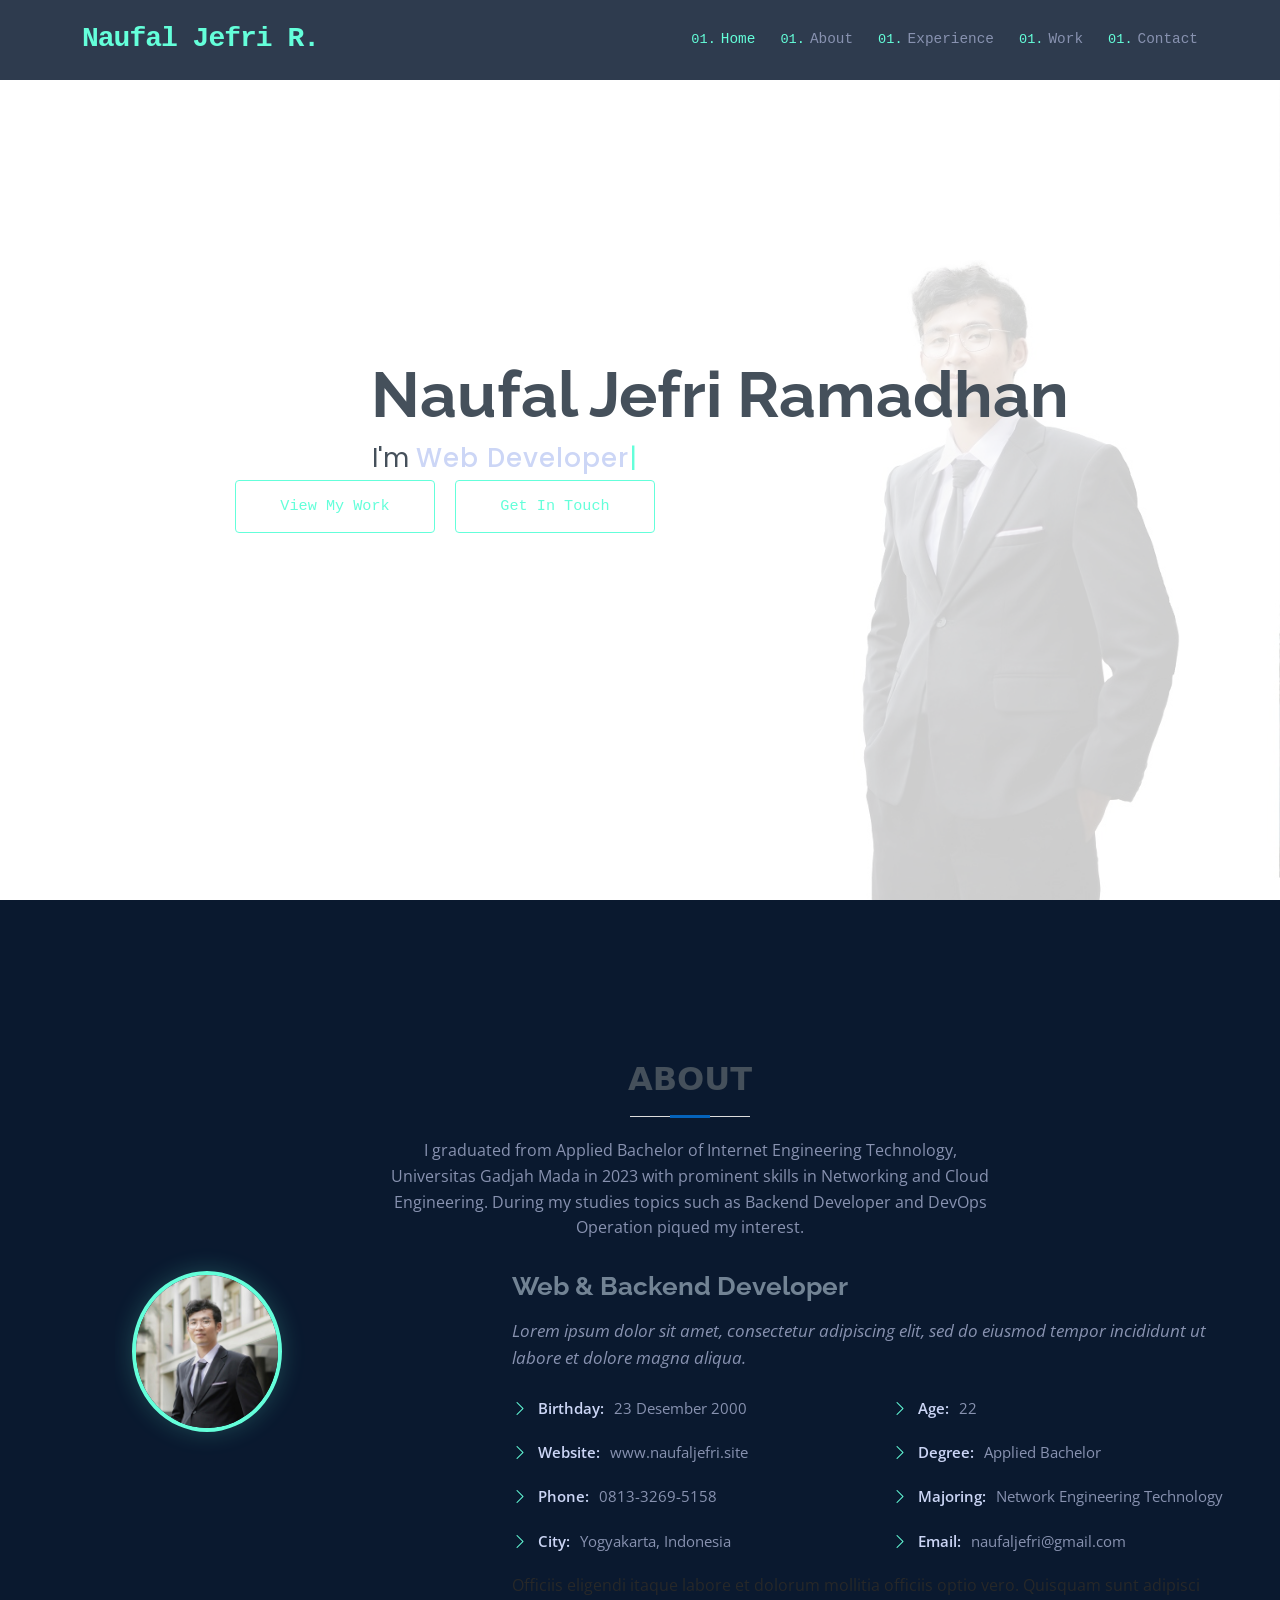
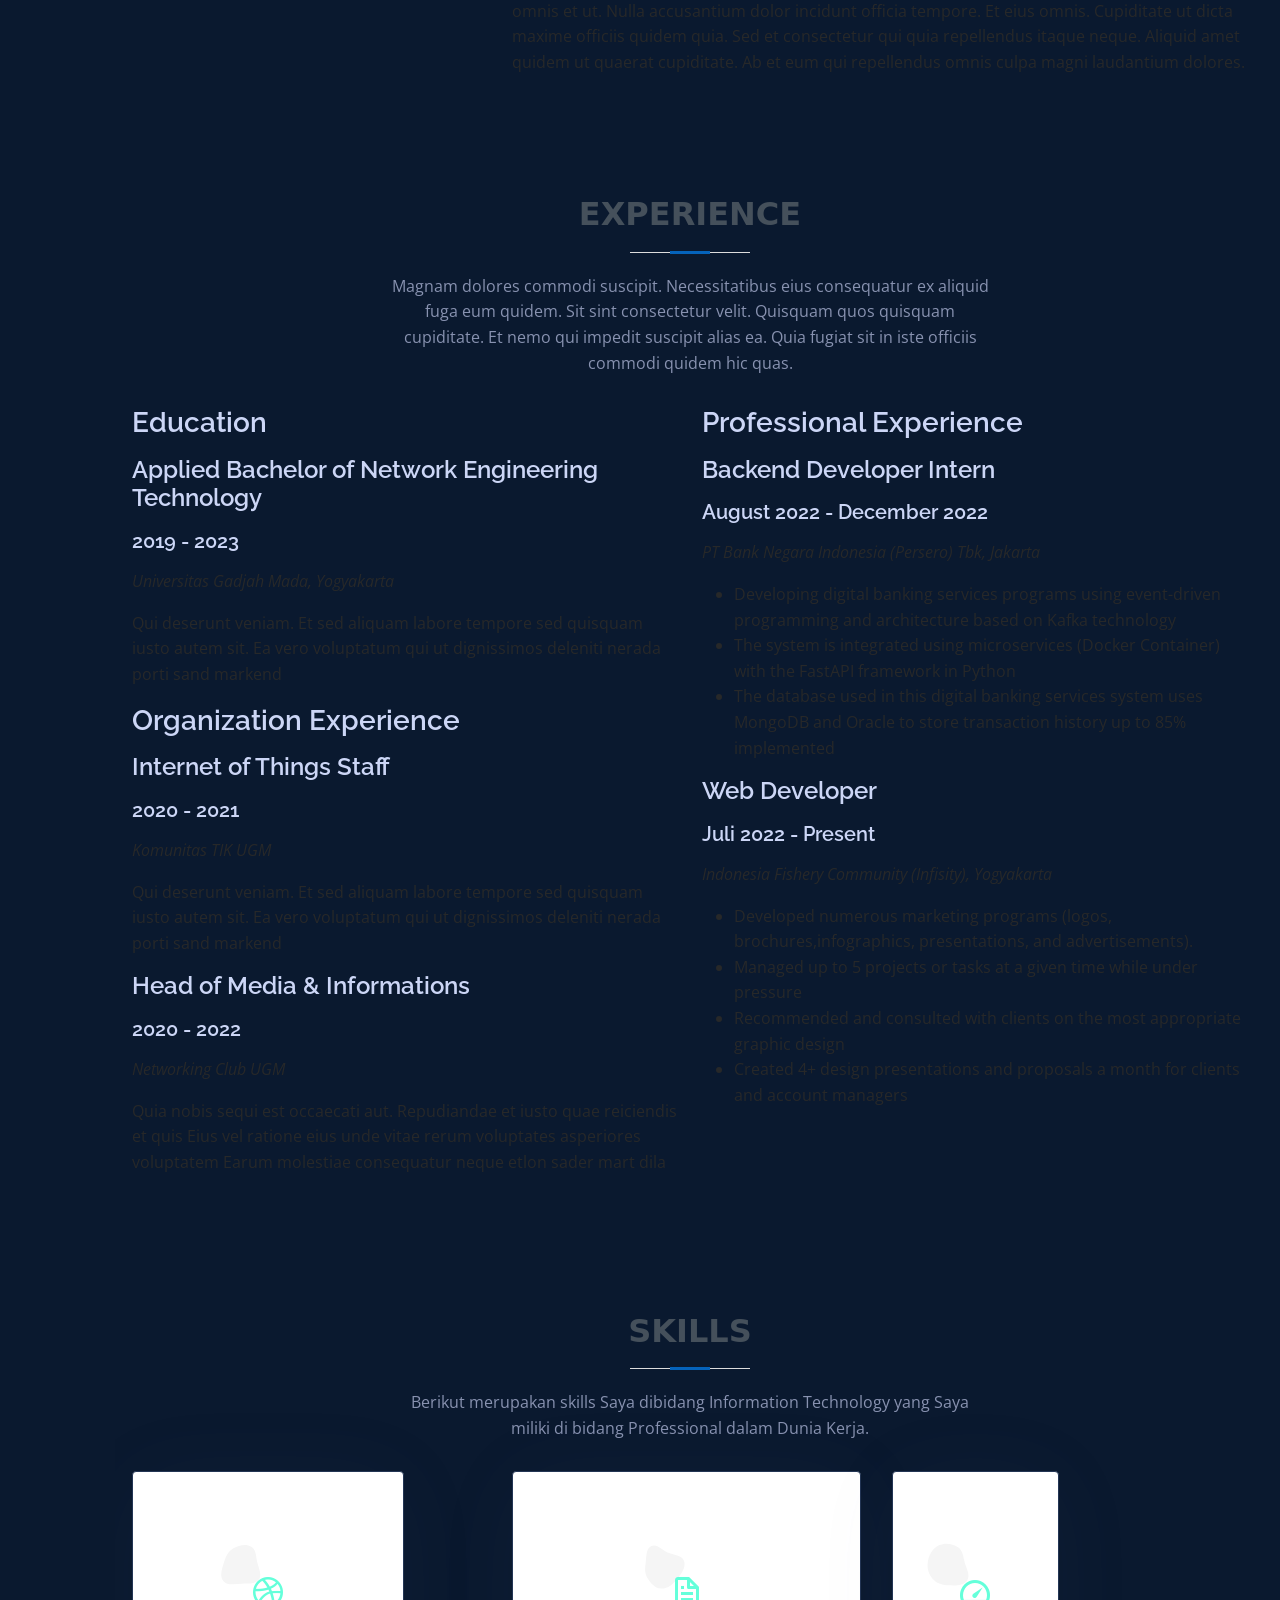
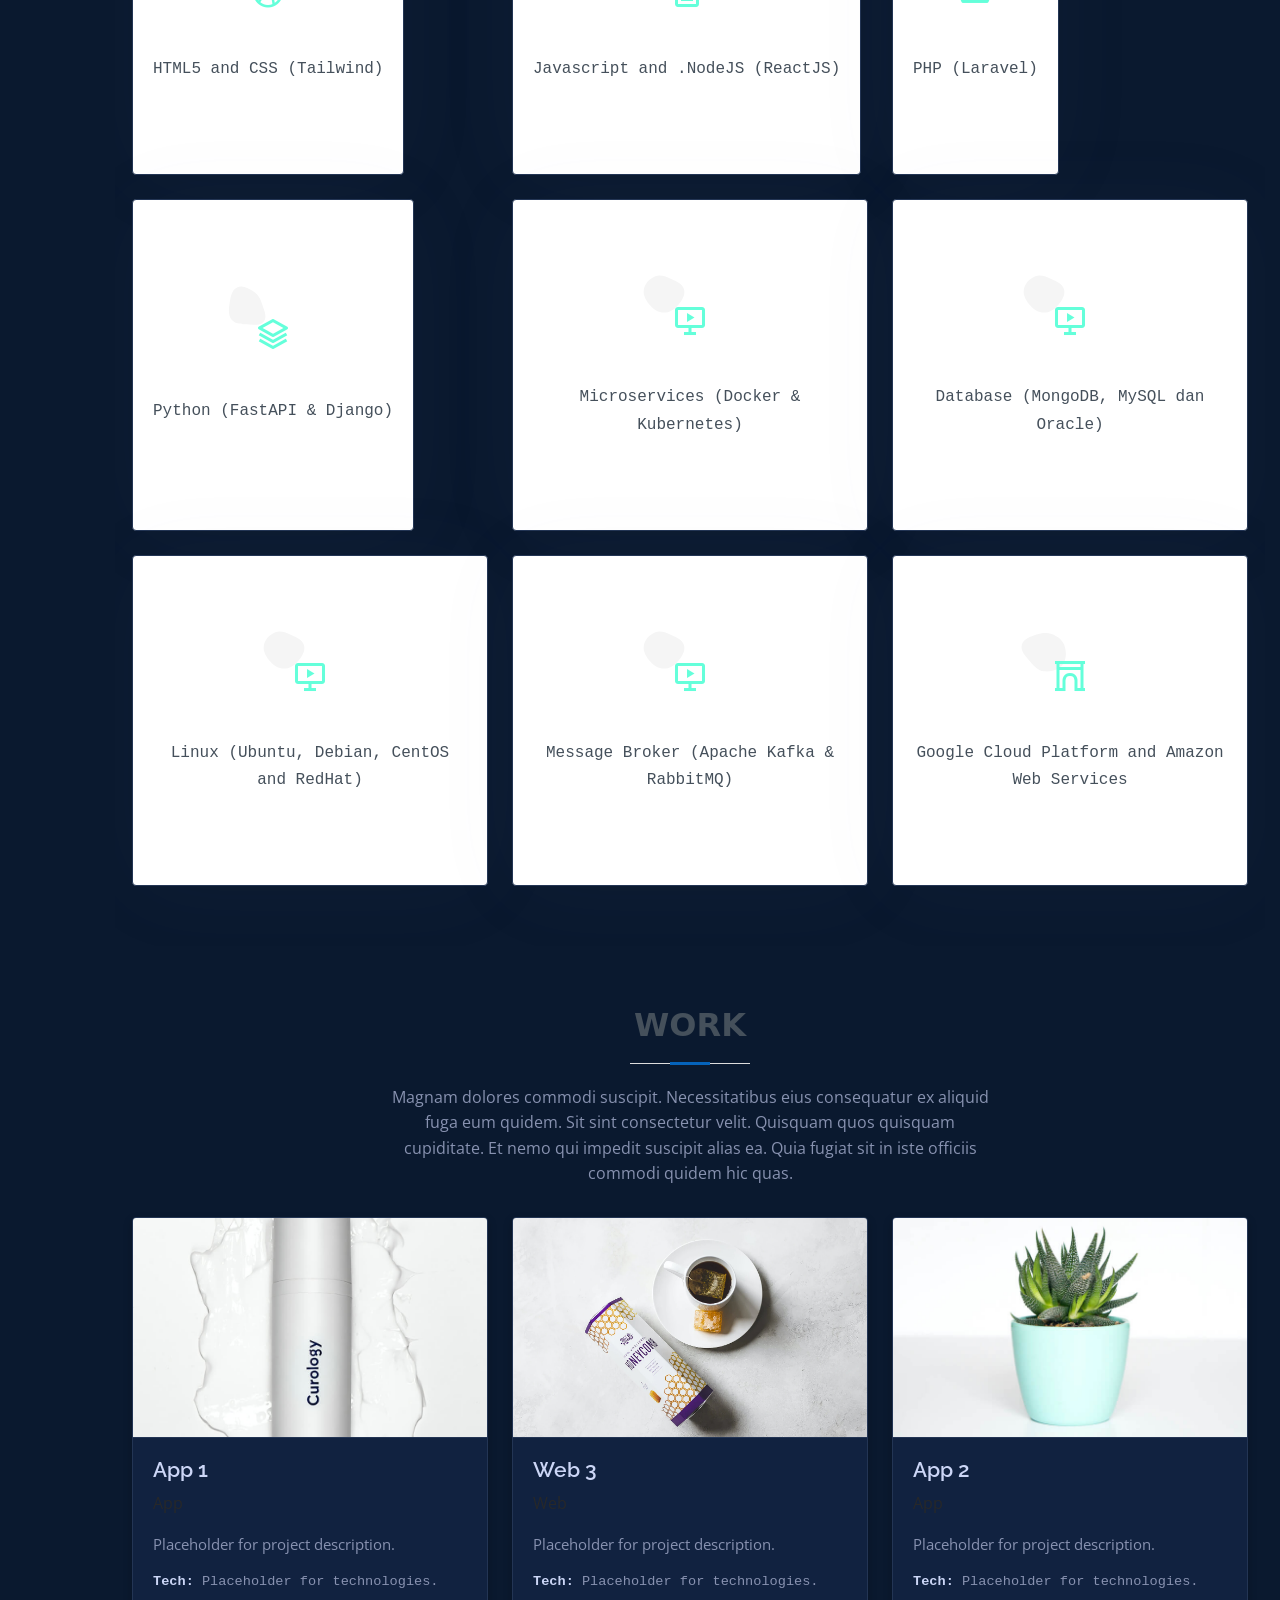
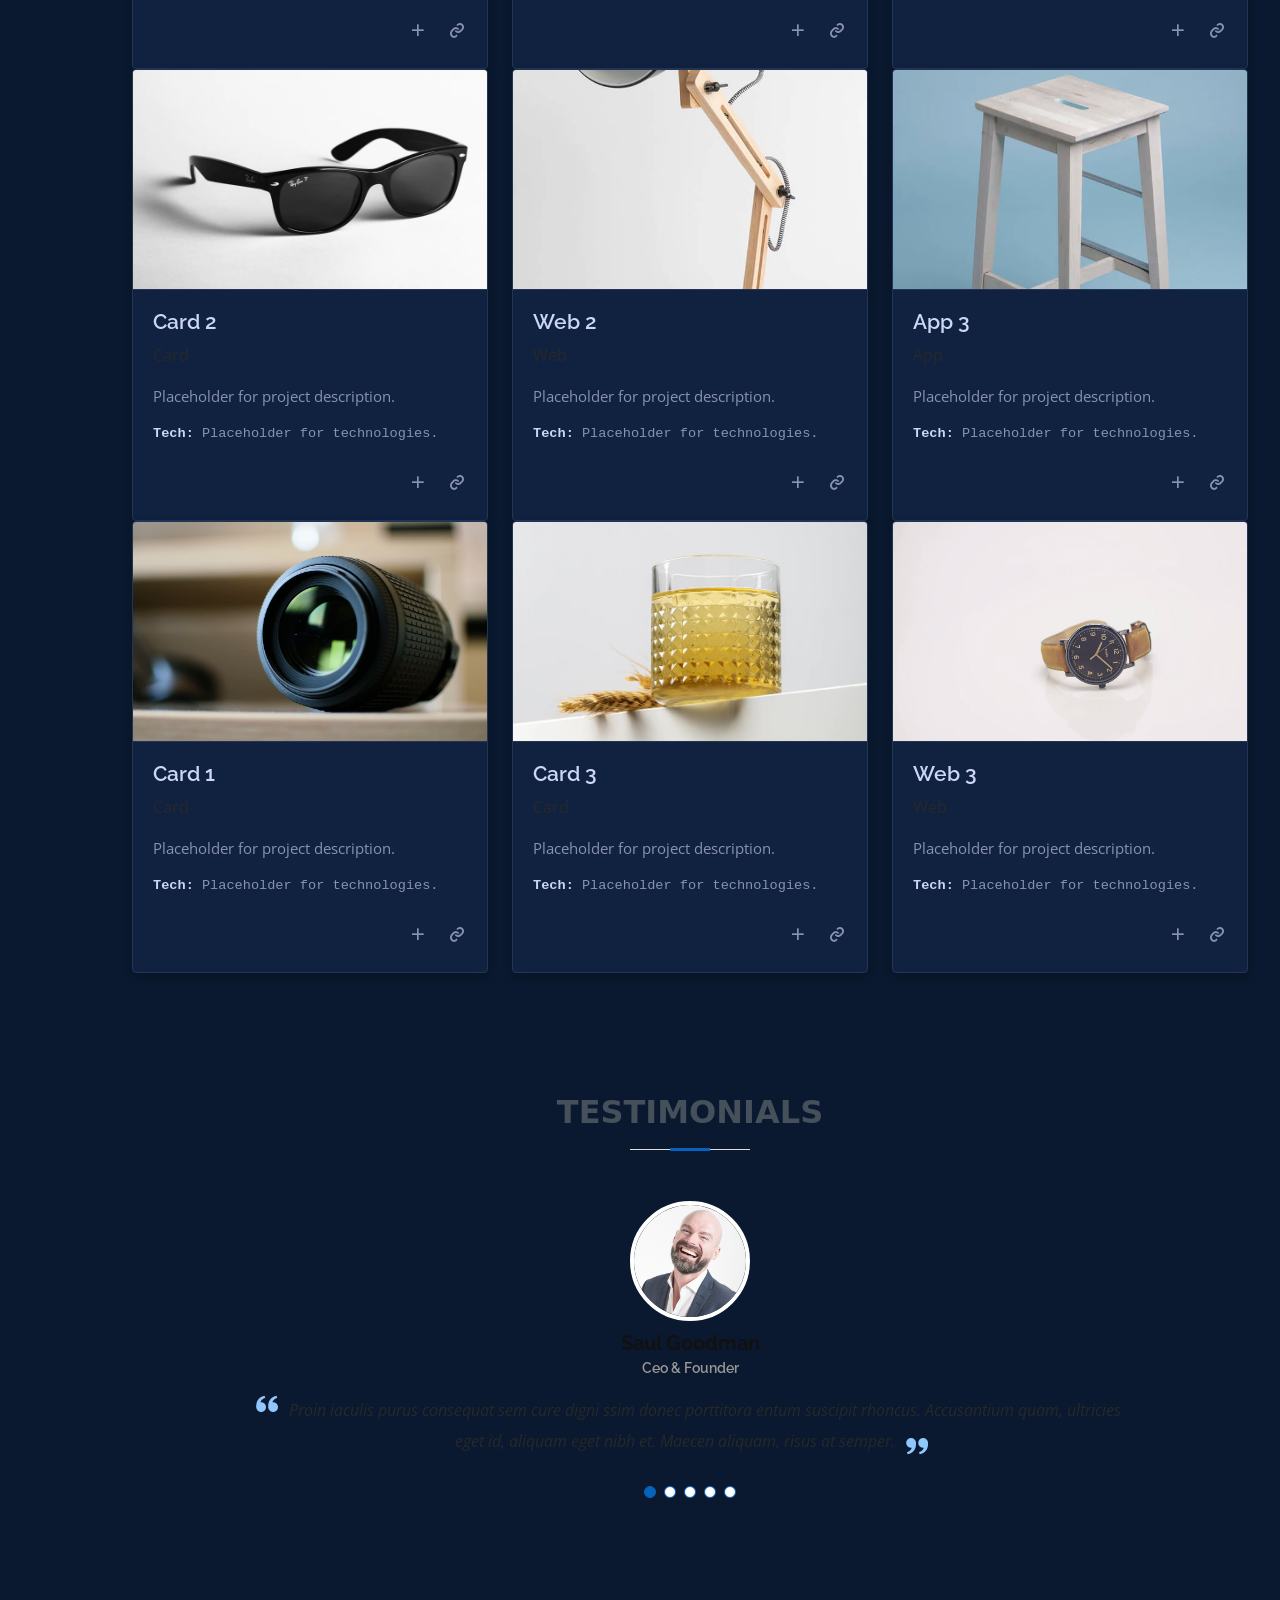
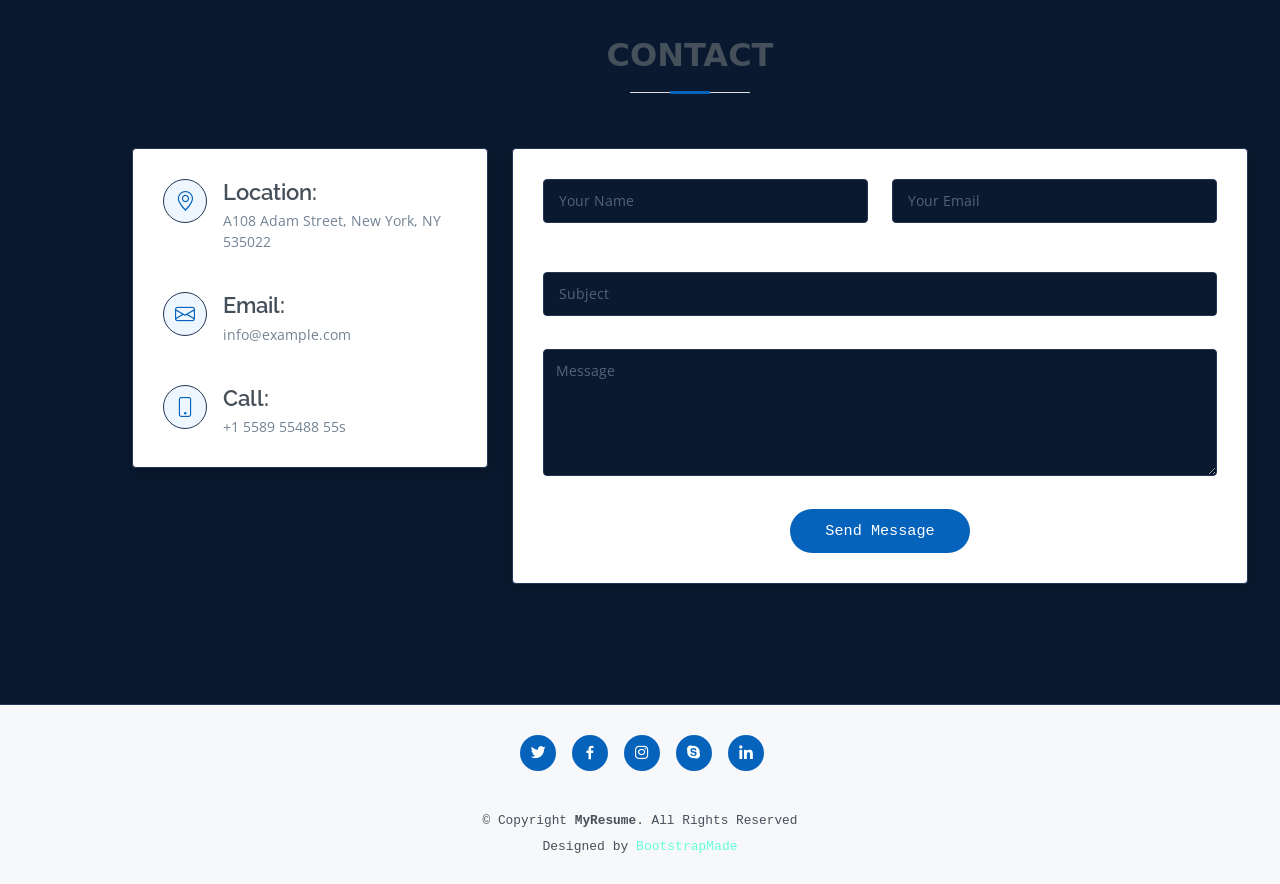
<file: index.html>
<!DOCTYPE html>
<html lang="en">

<head>
  <meta charset="utf-8">
  <meta content="width=device-width, initial-scale=1.0" name="viewport">

  <title>Website - Naufal Jefri Ramadhan</title>
  <meta content="" name="description">
  <meta content="" name="keywords">

  <!-- Favicons -->
  <link href="assets/img/favicon.png" rel="icon">
  <link href="assets/img/apple-touch-icon.png" rel="apple-touch-icon">

  <!-- Google Fonts -->
  <link href="https://fonts.googleapis.com/css?family=Open+Sans:300,300i,400,400i,600,600i,700,700i|Raleway:300,300i,400,400i,500,500i,600,600i,700,700i|Poppins:300,300i,400,400i,500,500i,600,600i,700,700i" rel="stylesheet">

  <!-- Vendor CSS Files -->
  <link href="assets/vendor/aos/aos.css" rel="stylesheet">
  <link href="assets/vendor/bootstrap/css/bootstrap.min.css" rel="stylesheet">
  <link href="assets/vendor/bootstrap-icons/bootstrap-icons.css" rel="stylesheet">
  <link href="assets/vendor/boxicons/css/boxicons.min.css" rel="stylesheet">
  <link href="assets/vendor/glightbox/css/glightbox.min.css" rel="stylesheet">
  <link href="assets/vendor/swiper/swiper-bundle.min.css" rel="stylesheet">

  <!-- Template Main CSS File -->
  <link href="assets/css/style.css" rel="stylesheet">

  <!-- =======================================================
  * Template Name: MyResume
  * Updated: Sep 18 2023 with Bootstrap v5.3.2
  * Template URL: https://bootstrapmade.com/free-html-bootstrap-template-my-resume/
  * Author: BootstrapMade.com
  * License: https://bootstrapmade.com/license/
  ======================================================== -->
</head>

<body>

  <!-- ======= Header ======= -->
  <header id="header-top" class="fixed-top">
    <div class="container d-flex align-items-center justify-content-between">
      <h1 class="logo"><a href="index.html">Naufal Jefri R.</a></h1>
      <!-- Uncomment below if you prefer to use an image logo -->
      <!-- <a href="index.html" class="logo"><img src="assets/img/logo.png" alt="" class="img-fluid"></a>-->

      <nav id="navbar" class="navbar">
        <ul>
          <li><a class="nav-link scrollto active" href="#hero">Home</a></li>
          <li><a class="nav-link scrollto" href="#about">About</a></li>
          <li><a class="nav-link scrollto" href="#experience">Experience</a></li>
          <li><a class="nav-link scrollto" href="#work">Work</a></li>
          <li><a class="nav-link scrollto" href="#contact">Contact</a></li>
        </ul>
        <i class="bi bi-list mobile-nav-toggle"></i>
      </nav><!-- .navbar -->

    </div>
  </header><!-- End Header -->

  <!-- ======= Hero Section ======= -->
  <section id="hero" class="d-flex flex-column justify-content-center align-items-center">
    <div class="container text-center" data-aos="zoom-in" data-aos-delay="100">
      <h1>Naufal Jefri Ramadhan</h1>
      <p>I'm <span class="typed" data-typed-items="Web Developer, Backend Developer, DevOps Operations, IoT Engineer"></span></p>
      <div class="cta-buttons">
        <a href="#work" class="btn-custom">View My Work</a>
        <a href="#contact" class="btn-custom">Get In Touch</a>
      </div>
    </div>
  </section><!-- End Hero -->

  <main id="main">

    <!-- ======= About Section ======= -->
    <section id="about" class="about">
      <div class="container" data-aos="fade-up">

        <div class="section-title">
          <h2>About</h2>
          <p>I graduated from Applied Bachelor of Internet Engineering Technology, Universitas Gadjah Mada in 2023
            with prominent skills in Networking and Cloud Engineering. During my studies topics such as Backend
            Developer and DevOps Operation piqued my interest.</p>
        </div>

        <div class="row">
          <div class="col-lg-4">
            <img src="assets/img/profile-img.jpg" class="img-fluid rounded-circle" alt="">
          </div>
          <div class="col-lg-8 pt-4 pt-lg-0 content">
            <h3> Web &amp; Backend Developer</h3>
            <p class="fst-italic">
              Lorem ipsum dolor sit amet, consectetur adipiscing elit, sed do eiusmod tempor incididunt ut labore et dolore
              magna aliqua.
            </p>
            <div class="row">
              <div class="col-lg-6">
                <ul>
                  <li><i class="bi bi-chevron-right"></i> <strong>Birthday:</strong> <span>23 Desember 2000</span></li>
                  <li><i class="bi bi-chevron-right"></i> <strong>Website:</strong> <span>www.naufaljefri.site</span></li>
                  <li><i class="bi bi-chevron-right"></i> <strong>Phone:</strong> <san>0813-3269-5158</san></li>
                  <li><i class="bi bi-chevron-right"></i> <strong>City:</strong> <span>Yogyakarta, Indonesia</span></li>
                </ul>
              </div>
              <div class="col-lg-6">
                <ul>
                  <li><i class="bi bi-chevron-right"></i> <strong>Age:</strong> <span>22</span></li>
                  <li><i class="bi bi-chevron-right"></i> <strong>Degree:</strong> <span>Applied Bachelor</span></li>
                  <li><i class="bi bi-chevron-right"></i> <strong>Majoring:</strong> <span>Network Engineering Technology</span></li>
                  <li><i class="bi bi-chevron-right"></i> <strong>Email:</strong> <span>naufaljefri@gmail.com</span></li>
                </ul>
              </div>
            </div>
            <p>
              Officiis eligendi itaque labore et dolorum mollitia officiis optio vero. Quisquam sunt adipisci omnis et ut. Nulla accusantium dolor incidunt officia tempore. Et eius omnis.
              Cupiditate ut dicta maxime officiis quidem quia. Sed et consectetur qui quia repellendus itaque neque. Aliquid amet quidem ut quaerat cupiditate. Ab et eum qui repellendus omnis culpa magni laudantium dolores.
            </p>
          </div>
        </div>

      </div>
    </section><!-- End About Section -->

    <!-- ======= Experience Section ======= -->
    <section id="experience" class="experience">
      <div class="container" data-aos="fade-up">

        <div class="section-title">
          <h2>Experience</h2>
          <p>Magnam dolores commodi suscipit. Necessitatibus eius consequatur ex aliquid fuga eum quidem. Sit sint consectetur velit. Quisquam quos quisquam cupiditate. Et nemo qui impedit suscipit alias ea. Quia fugiat sit in iste officiis commodi quidem hic quas.</p>
        </div>

        <div class="row">
          <div class="col-lg-6">
            <h3 class="resume-title">Education</h3>
            <div class="resume-item pb-0">
              <h4>Applied Bachelor of Network Engineering Technology</h4>
              <h5>2019 - 2023</h5>
              <p><em>Universitas Gadjah Mada, Yogyakarta</em></p>
              <p>Qui deserunt veniam. Et sed aliquam labore tempore sed quisquam iusto autem sit. Ea vero voluptatum qui ut dignissimos deleniti nerada porti sand markend</p>
            </div>

            <h3 class="resume-title">Organization Experience</h3>
            <div class="resume-item">
              <h4> Internet of Things Staff</h4>
              <h5>2020 - 2021</h5>
              <p><em>Komunitas TIK UGM</em></p>
              <p>Qui deserunt veniam. Et sed aliquam labore tempore sed quisquam iusto autem sit. Ea vero voluptatum qui ut dignissimos deleniti nerada porti sand markend</p>
            </div>
            <div class="resume-item">
              <h4>Head of Media &amp; Informations</h4>
              <h5>2020 - 2022</h5>
              <p><em>Networking Club UGM</em></p>
              <p>Quia nobis sequi est occaecati aut. Repudiandae et iusto quae reiciendis et quis Eius vel ratione eius unde vitae rerum voluptates asperiores voluptatem Earum molestiae consequatur neque etlon sader mart dila</p>
            </div>
          </div>
          <div class="col-lg-6">
            <h3 class="resume-title">Professional Experience</h3>
            <div class="resume-item">
              <h4>Backend Developer Intern</h4>
              <h5>August 2022 - December 2022</h5>
              <p><em>PT Bank Negara Indonesia (Persero) Tbk, Jakarta</em></p>
              <ul>
                <li>Developing digital banking services programs using event-driven programming and architecture based on
                  Kafka technology</li>
                <li>The system is integrated using microservices (Docker Container) with the FastAPI framework in Python</li>
                <li>The database used in this digital banking services system uses MongoDB and Oracle to store transaction
                  history up to 85% implemented</li>
              </ul>
            </div>
            <div class="resume-item">
              <h4>Web Developer</h4>
              <h5>Juli 2022 - Present</h5>
              <p><em>Indonesia Fishery Community (Infisity), Yogyakarta</em></p>
              <ul>
                <li>Developed numerous marketing programs (logos, brochures,infographics, presentations, and advertisements).</li>
                <li>Managed up to 5 projects or tasks at a given time while under pressure</li>
                <li>Recommended and consulted with clients on the most appropriate graphic design</li>
                <li>Created 4+ design presentations and proposals a month for clients and account managers</li>
              </ul>
            </div>
          </div>
        </div>

      </div>
    </section><!-- End Experience Section -->

    <!-- ======= Services Section ======= -->
    <section id="services" class="services">
      <div class="container" data-aos="fade-up">

        <div class="section-title">
          <h2>Skills</h2>
          <p>Berikut merupakan skills Saya dibidang Information Technology yang Saya miliki di bidang Professional dalam Dunia Kerja.</p>
        </div>

        <div class="row">

          <div class="col-lg-4 col-md-6 d-flex align-items-stretch" data-aos="zoom-in" data-aos-delay="100">
            <div class="icon-box iconbox-blue">
              <div class="icon">
                <svg width="100" height="100" viewBox="0 0 600 600" xmlns="http://www.w3.org/2000/svg">
                  <path stroke="none" stroke-width="0" fill="#f5f5f5" d="M300,521.0016835830174C376.1290562159157,517.8887921683347,466.0731472004068,529.7835943286574,510.70327084640275,468.03025145048787C554.3714126377745,407.6079735673963,508.03601936045806,328.9844924480964,491.2728898941984,256.3432110539036C474.5976632858925,184.082847569629,479.9380746630129,96.60480741107993,416.23090153303,58.64404602377083C348.86323505073057,18.502131276798302,261.93793281208167,40.57373210992963,193.5410806939664,78.93577620505333C130.42746243093433,114.334589627462,98.30271207620316,179.96522072025542,76.75703585869454,249.04625023123273C51.97151888228291,328.5150500222984,13.704378332031375,421.85034740162234,66.52175969318436,486.19268352777647C119.04800174914682,550.1803526380478,217.28368757567262,524.383925680826,300,521.0016835830174"></path>
                </svg>
                <i class="bx bxl-dribbble"></i>
              </div>
              <h4><a href="">HTML5 and CSS (Tailwind)</a></h4>
              <p>Voluptatum deleniti atque corrupti quos dolores et quas molestias excepturi</p>
            </div>
          </div>

          <div class="col-lg-4 col-md-6 d-flex align-items-stretch mt-4 mt-md-0" data-aos="zoom-in" data-aos-delay="200">
            <div class="icon-box iconbox-orange ">
              <div class="icon">
                <svg width="100" height="100" viewBox="0 0 600 600" xmlns="http://www.w3.org/2000/svg">
                  <path stroke="none" stroke-width="0" fill="#f5f5f5" d="M300,582.0697525312426C382.5290701553225,586.8405444964366,449.9789794690241,525.3245884688669,502.5850820975895,461.55621195738473C556.606425686781,396.0723002908107,615.8543463187945,314.28637112970534,586.6730223649479,234.56875336149918C558.9533121215079,158.8439757836574,454.9685369536778,164.00468322053177,381.49747125262974,130.76875717737553C312.15926192815925,99.40240125094834,248.97055460311594,18.661163978235184,179.8680185752513,50.54337015887873C110.5421016452524,82.52863877960104,119.82277516462835,180.83849132639028,109.12597500060166,256.43424936330496C100.08760227029461,320.3096726198365,92.17705696193138,384.0621239912766,124.79988738764834,439.7174275375508C164.83382741302287,508.01625554203684,220.96474134820875,577.5009287672846,300,582.0697525312426"></path>
                </svg>
                <i class="bx bx-file"></i>
              </div>
              <h4><a href="">Javascript and .NodeJS (ReactJS)</a></h4>
              <p>Duis aute irure dolor in reprehenderit in voluptate velit esse cillum dolore</p>
            </div>
          </div>

          <div class="col-lg-4 col-md-6 d-flex align-items-stretch mt-4 mt-lg-0" data-aos="zoom-in" data-aos-delay="300">
            <div class="icon-box iconbox-pink">
              <div class="icon">
                <svg width="100" height="100" viewBox="0 0 600 600" xmlns="http://www.w3.org/2000/svg">
                  <path stroke="none" stroke-width="0" fill="#f5f5f5" d="M300,541.5067337569781C382.14930387511276,545.0595476570109,479.8736841581634,548.3450877840088,526.4010558755058,480.5488172755941C571.5218469581645,414.80211281144784,517.5187510058486,332.0715597781072,496.52539010469104,255.14436215662573C477.37192572678356,184.95920475031193,473.57363656557914,105.61284051026155,413.0603344069578,65.22779650032875C343.27470386102294,18.654635553484475,251.2091493199835,5.337323636656869,175.0934190732945,40.62881213300186C97.87086631185822,76.43348514350839,51.98124368387456,156.15599469081315,36.44837278890362,239.84606092416172C21.716077023791087,319.22268207091537,43.775223500013084,401.1760424656574,96.891909868211,461.97329694683043C147.22146801428983,519.5804099606455,223.5754009179313,538.201503339737,300,541.5067337569781"></path>
                </svg>
                <i class="bx bx-tachometer"></i>
              </div>
              <h4><a href="">PHP (Laravel)</a></h4>
              <p>Excepteur sint occaecat cupidatat non proident, sunt in culpa qui officia</p>
            </div>
          </div>

          <div class="col-lg-4 col-md-6 d-flex align-items-stretch mt-4" data-aos="zoom-in" data-aos-delay="100">
            <div class="icon-box iconbox-yellow">
              <div class="icon">
                <svg width="100" height="100" viewBox="0 0 600 600" xmlns="http://www.w3.org/2000/svg">
                  <path stroke="none" stroke-width="0" fill="#f5f5f5" d="M300,503.46388370962813C374.79870501325706,506.71871716319447,464.8034551963731,527.1746412648533,510.4981551193396,467.86667711651364C555.9287308511215,408.9015244558933,512.6030010748507,327.5744911775523,490.211057578863,256.5855673507754C471.097692560561,195.9906835881958,447.69079081568157,138.11976852964426,395.19560036434837,102.3242989838813C329.3053358748298,57.3949838291264,248.02791733380457,8.279543830951368,175.87071277845988,42.242879143198664C103.41431057327972,76.34704239035025,93.79494320519305,170.9812938413882,81.28167332365135,250.07896920659033C70.17666984294237,320.27484674793965,64.84698225790005,396.69656628748305,111.28512138212992,450.4950937839243C156.20124167950087,502.5303643271138,231.32542653798444,500.4755392045468,300,503.46388370962813"></path>
                </svg>
                <i class="bx bx-layer"></i>
              </div>
              <h4><a href="">Python (FastAPI & Django)</a></h4>
              <p>At vero eos et accusamus et iusto odio dignissimos ducimus qui blanditiis</p>
            </div>
          </div>

          <div class="col-lg-4 col-md-6 d-flex align-items-stretch mt-4" data-aos="zoom-in" data-aos-delay="200">
            <div class="icon-box iconbox-red">
              <div class="icon">
                <svg width="100" height="100" viewBox="0 0 600 600" xmlns="http://www.w3.org/2000/svg">
                  <path stroke="none" stroke-width="0" fill="#f5f5f5" d="M300,532.3542879108572C369.38199826031484,532.3153073249985,429.10787420159085,491.63046689027357,474.5244479745417,439.17860296908856C522.8885846962883,383.3225815378663,569.1668002868075,314.3205725914397,550.7432151929288,242.7694973846089C532.6665558377875,172.5657663291529,456.2379748765914,142.6223662098291,390.3689995646985,112.34683881706744C326.66090330228417,83.06452184765237,258.84405631176094,53.51806209861945,193.32584062364296,78.48882559362697C121.61183558270385,105.82097193414197,62.805066853699245,167.19869350419734,48.57481801355237,242.6138429142374C34.843463184063346,315.3850353017275,76.69343916112496,383.4422959591041,125.22947124332185,439.3748458443577C170.7312796277747,491.8107796887764,230.57421082200815,532.3932930995766,300,532.3542879108572"></path>
                </svg>
                <i class="bx bx-slideshow"></i>
              </div>
              <h4><a href="">Microservices (Docker & Kubernetes)</a></h4>
              <p>Quis consequatur saepe eligendi voluptatem consequatur dolor consequuntur</p>
            </div>
          </div>

          <div class="col-lg-4 col-md-6 d-flex align-items-stretch mt-4" data-aos="zoom-in" data-aos-delay="200">
            <div class="icon-box iconbox-red">
              <div class="icon">
                <svg width="100" height="100" viewBox="0 0 600 600" xmlns="http://www.w3.org/2000/svg">
                  <path stroke="none" stroke-width="0" fill="#f5f5f5" d="M300,532.3542879108572C369.38199826031484,532.3153073249985,429.10787420159085,491.63046689027357,474.5244479745417,439.17860296908856C522.8885846962883,383.3225815378663,569.1668002868075,314.3205725914397,550.7432151929288,242.7694973846089C532.6665558377875,172.5657663291529,456.2379748765914,142.6223662098291,390.3689995646985,112.34683881706744C326.66090330228417,83.06452184765237,258.84405631176094,53.51806209861945,193.32584062364296,78.48882559362697C121.61183558270385,105.82097193414197,62.805066853699245,167.19869350419734,48.57481801355237,242.6138429142374C34.843463184063346,315.3850353017275,76.69343916112496,383.4422959591041,125.22947124332185,439.3748458443577C170.7312796277747,491.8107796887764,230.57421082200815,532.3932930995766,300,532.3542879108572"></path>
                </svg>
                <i class="bx bx-slideshow"></i>
              </div>
              <h4><a href="">Database (MongoDB, MySQL dan Oracle)</a></h4>
              <p>Quis consequatur saepe eligendi voluptatem consequatur dolor consequuntur</p>
            </div>
          </div>

          <div class="col-lg-4 col-md-6 d-flex align-items-stretch mt-4" data-aos="zoom-in" data-aos-delay="200">
            <div class="icon-box iconbox-red">
              <div class="icon">
                <svg width="100" height="100" viewBox="0 0 600 600" xmlns="http://www.w3.org/2000/svg">
                  <path stroke="none" stroke-width="0" fill="#f5f5f5" d="M300,532.3542879108572C369.38199826031484,532.3153073249985,429.10787420159085,491.63046689027357,474.5244479745417,439.17860296908856C522.8885846962883,383.3225815378663,569.1668002868075,314.3205725914397,550.7432151929288,242.7694973846089C532.6665558377875,172.5657663291529,456.2379748765914,142.6223662098291,390.3689995646985,112.34683881706744C326.66090330228417,83.06452184765237,258.84405631176094,53.51806209861945,193.32584062364296,78.48882559362697C121.61183558270385,105.82097193414197,62.805066853699245,167.19869350419734,48.57481801355237,242.6138429142374C34.843463184063346,315.3850353017275,76.69343916112496,383.4422959591041,125.22947124332185,439.3748458443577C170.7312796277747,491.8107796887764,230.57421082200815,532.3932930995766,300,532.3542879108572"></path>
                </svg>
                <i class="bx bx-slideshow"></i>
              </div>
              <h4><a href="">Linux (Ubuntu, Debian, CentOS and RedHat)</a></h4>
              <p>Quis consequatur saepe eligendi voluptatem consequatur dolor consequuntur</p>
            </div>
          </div>

          <div class="col-lg-4 col-md-6 d-flex align-items-stretch mt-4" data-aos="zoom-in" data-aos-delay="200">
            <div class="icon-box iconbox-red">
              <div class="icon">
                <svg width="100" height="100" viewBox="0 0 600 600" xmlns="http://www.w3.org/2000/svg">
                  <path stroke="none" stroke-width="0" fill="#f5f5f5" d="M300,532.3542879108572C369.38199826031484,532.3153073249985,429.10787420159085,491.63046689027357,474.5244479745417,439.17860296908856C522.8885846962883,383.3225815378663,569.1668002868075,314.3205725914397,550.7432151929288,242.7694973846089C532.6665558377875,172.5657663291529,456.2379748765914,142.6223662098291,390.3689995646985,112.34683881706744C326.66090330228417,83.06452184765237,258.84405631176094,53.51806209861945,193.32584062364296,78.48882559362697C121.61183558270385,105.82097193414197,62.805066853699245,167.19869350419734,48.57481801355237,242.6138429142374C34.843463184063346,315.3850353017275,76.69343916112496,383.4422959591041,125.22947124332185,439.3748458443577C170.7312796277747,491.8107796887764,230.57421082200815,532.3932930995766,300,532.3542879108572"></path>
                </svg>
                <i class="bx bx-slideshow"></i>
              </div>
              <h4><a href="">Message Broker (Apache Kafka & RabbitMQ)</a></h4>
              <p>Quis consequatur saepe eligendi voluptatem consequatur dolor consequuntur</p>
            </div>
          </div>

          <div class="col-lg-4 col-md-6 d-flex align-items-stretch mt-4" data-aos="zoom-in" data-aos-delay="300">
            <div class="icon-box iconbox-teal">
              <div class="icon">
                <svg width="100" height="100" viewBox="0 0 600 600" xmlns="http://www.w3.org/2000/svg">
                  <path stroke="none" stroke-width="0" fill="#f5f5f5" d="M300,566.797414625762C385.7384707136149,576.1784315230908,478.7894351017131,552.8928747891023,531.9192734346935,484.94944893311C584.6109503024035,417.5663521118492,582.489472248146,322.67544863468447,553.9536738515405,242.03673114598146C529.1557734026468,171.96086150256528,465.24506316201064,127.66468636344209,395.9583748389544,100.7403814666027C334.2173773831606,76.7482773500951,269.4350130405921,84.62216499799875,207.1952322260088,107.2889140133804C132.92018162631612,134.33871894543012,41.79353780512637,160.00259165414826,22.644507872594943,236.69541883565114C3.319112789854554,314.0945973066697,72.72355303640163,379.243833228382,124.04198916343866,440.3218312028393C172.9286146004772,498.5055451809895,224.45579914871206,558.5317968840102,300,566.797414625762"></path>
                </svg>
                <i class="bx bx-arch"></i>
              </div>
              <h4><a href="">Google Cloud Platform and Amazon Web Services</a></h4>
              <p>Modi nostrum vel laborum. Porro fugit error sit minus sapiente sit aspernatur</p>
            </div>
          </div>
        </div>
      </div>
    </section><!-- End Services Section -->

    <!-- ======= Work Section ======= -->
    <section id="work" class="work section-bg">
      <div class="container" data-aos="fade-up">

        <div class="section-title">
          <h2>Work</h2>
          <p>Magnam dolores commodi suscipit. Necessitatibus eius consequatur ex aliquid fuga eum quidem. Sit sint consectetur velit. Quisquam quos quisquam cupiditate. Et nemo qui impedit suscipit alias ea. Quia fugiat sit in iste officiis commodi quidem hic quas.</p>
        </div>

        <div class="row portfolio-container" data-aos="fade-up" data-aos-delay="200">

          <div class="col-lg-4 col-md-6 portfolio-item filter-app">
            <div class="portfolio-wrap">
              <img src="assets/img/portfolio/portfolio-1.jpg" class="img-fluid" alt="">
              <div class="portfolio-info">
                <h4>App 1</h4>
                <p>App</p>
                <p class="project-description">Placeholder for project description.</p>
                <p class="project-tech-stack"><strong>Tech:</strong> Placeholder for technologies.</p>
                <div class="portfolio-links">
                  <a href="assets/img/portfolio/portfolio-1.jpg" data-gallery="portfolioGallery" class="portfolio-lightbox" title="App 1"><i class="bx bx-plus"></i></a>
                  <a href="portfolio-details.html" class="portfolio-details-lightbox" data-glightbox="type: external" title="Portfolio Details"><i class="bx bx-link"></i></a>
                </div>
              </div>
            </div>
          </div>

          <div class="col-lg-4 col-md-6 portfolio-item filter-web">
            <div class="portfolio-wrap">
              <img src="assets/img/portfolio/portfolio-2.jpg" class="img-fluid" alt="">
              <div class="portfolio-info">
                <h4>Web 3</h4>
                <p>Web</p>
                <p class="project-description">Placeholder for project description.</p>
                <p class="project-tech-stack"><strong>Tech:</strong> Placeholder for technologies.</p>
                <div class="portfolio-links">
                  <a href="assets/img/portfolio/portfolio-2.jpg" data-gallery="portfolioGallery" class="portfolio-lightbox" title="Web 3"><i class="bx bx-plus"></i></a>
                  <a href="portfolio-details.html" class="portfolio-details-lightbox" data-glightbox="type: external" title="Portfolio Details"><i class="bx bx-link"></i></a>
                </div>
              </div>
            </div>
          </div>

          <div class="col-lg-4 col-md-6 portfolio-item filter-app">
            <div class="portfolio-wrap">
              <img src="assets/img/portfolio/portfolio-3.jpg" class="img-fluid" alt="">
              <div class="portfolio-info">
                <h4>App 2</h4>
                <p>App</p>
                <p class="project-description">Placeholder for project description.</p>
                <p class="project-tech-stack"><strong>Tech:</strong> Placeholder for technologies.</p>
                <div class="portfolio-links">
                  <a href="assets/img/portfolio/portfolio-3.jpg" data-gallery="portfolioGallery" class="portfolio-lightbox" title="App 2"><i class="bx bx-plus"></i></a>
                  <a href="portfolio-details.html" class="portfolio-details-lightbox" data-glightbox="type: external" title="Portfolio Details"><i class="bx bx-link"></i></a>
                </div>
              </div>
            </div>
          </div>

          <div class="col-lg-4 col-md-6 portfolio-item filter-card">
            <div class="portfolio-wrap">
              <img src="assets/img/portfolio/portfolio-4.jpg" class="img-fluid" alt="">
              <div class="portfolio-info">
                <h4>Card 2</h4>
                <p>Card</p>
                <p class="project-description">Placeholder for project description.</p>
                <p class="project-tech-stack"><strong>Tech:</strong> Placeholder for technologies.</p>
                <div class="portfolio-links">
                  <a href="assets/img/portfolio/portfolio-4.jpg" data-gallery="portfolioGallery" class="portfolio-lightbox" title="Card 2"><i class="bx bx-plus"></i></a>
                  <a href="portfolio-details.html" class="portfolio-details-lightbox" data-glightbox="type: external" title="Portfolio Details"><i class="bx bx-link"></i></a>
                </div>
              </div>
            </div>
          </div>

          <div class="col-lg-4 col-md-6 portfolio-item filter-web">
            <div class="portfolio-wrap">
              <img src="assets/img/portfolio/portfolio-5.jpg" class="img-fluid" alt="">
              <div class="portfolio-info">
                <h4>Web 2</h4>
                <p>Web</p>
                <p class="project-description">Placeholder for project description.</p>
                <p class="project-tech-stack"><strong>Tech:</strong> Placeholder for technologies.</p>
                <div class="portfolio-links">
                  <a href="assets/img/portfolio/portfolio-5.jpg" data-gallery="portfolioGallery" class="portfolio-lightbox" title="Web 2"><i class="bx bx-plus"></i></a>
                  <a href="portfolio-details.html" class="portfolio-details-lightbox" data-glightbox="type: external" title="Portfolio Details"><i class="bx bx-link"></i></a>
                </div>
              </div>
            </div>
          </div>

          <div class="col-lg-4 col-md-6 portfolio-item filter-app">
            <div class="portfolio-wrap">
              <img src="assets/img/portfolio/portfolio-6.jpg" class="img-fluid" alt="">
              <div class="portfolio-info">
                <h4>App 3</h4>
                <p>App</p>
                <p class="project-description">Placeholder for project description.</p>
                <p class="project-tech-stack"><strong>Tech:</strong> Placeholder for technologies.</p>
                <div class="portfolio-links">
                  <a href="assets/img/portfolio/portfolio-6.jpg" data-gallery="portfolioGallery" class="portfolio-lightbox" title="App 3"><i class="bx bx-plus"></i></a>
                  <a href="portfolio-details.html" class="portfolio-details-lightbox" data-glightbox="type: external" title="Portfolio Details"><i class="bx bx-link"></i></a>
                </div>
              </div>
            </div>
          </div>

          <div class="col-lg-4 col-md-6 portfolio-item filter-card">
            <div class="portfolio-wrap">
              <img src="assets/img/portfolio/portfolio-7.jpg" class="img-fluid" alt="">
              <div class="portfolio-info">
                <h4>Card 1</h4>
                <p>Card</p>
                <p class="project-description">Placeholder for project description.</p>
                <p class="project-tech-stack"><strong>Tech:</strong> Placeholder for technologies.</p>
                <div class="portfolio-links">
                  <a href="assets/img/portfolio/portfolio-7.jpg" data-gallery="portfolioGallery" class="portfolio-lightbox" title="Card 1"><i class="bx bx-plus"></i></a>
                  <a href="portfolio-details.html" class="portfolio-details-lightbox" data-glightbox="type: external" title="Portfolio Details"><i class="bx bx-link"></i></a>
                </div>
              </div>
            </div>
          </div>

          <div class="col-lg-4 col-md-6 portfolio-item filter-card">
            <div class="portfolio-wrap">
              <img src="assets/img/portfolio/portfolio-8.jpg" class="img-fluid" alt="">
              <div class="portfolio-info">
                <h4>Card 3</h4>
                <p>Card</p>
                <p class="project-description">Placeholder for project description.</p>
                <p class="project-tech-stack"><strong>Tech:</strong> Placeholder for technologies.</p>
                <div class="portfolio-links">
                  <a href="assets/img/portfolio/portfolio-8.jpg" data-gallery="portfolioGallery" class="portfolio-lightbox" title="Card 3"><i class="bx bx-plus"></i></a>
                  <a href="portfolio-details.html" class="portfolio-details-lightbox" data-glightbox="type: external" title="Portfolio Details"><i class="bx bx-link"></i></a>
                </div>
              </div>
            </div>
          </div>

          <div class="col-lg-4 col-md-6 portfolio-item filter-web">
            <div class="portfolio-wrap">
              <img src="assets/img/portfolio/portfolio-9.jpg" class="img-fluid" alt="">
              <div class="portfolio-info">
                <h4>Web 3</h4>
                <p>Web</p>
                <p class="project-description">Placeholder for project description.</p>
                <p class="project-tech-stack"><strong>Tech:</strong> Placeholder for technologies.</p>
                <div class="portfolio-links">
                  <a href="assets/img/portfolio/portfolio-9.jpg" data-gallery="portfolioGallery" class="portfolio-lightbox" title="Web 3"><i class="bx bx-plus"></i></a>
                  <a href="portfolio-details.html" class="portfolio-details-lightbox" data-glightbox="type: external" title="Portfolio Details"><i class="bx bx-link"></i></a>
                </div>
              </div>
            </div>
          </div>

        </div>

      </div>
    </section><!-- End Work Section -->

    <!-- ======= Testimonials Section ======= -->
    <section id="testimonials" class="testimonials section-bg">
      <div class="container" data-aos="fade-up">

        <div class="section-title">
          <h2>Testimonials</h2>
        </div>

        <div class="testimonials-slider swiper" data-aos="fade-up" data-aos-delay="100">
          <div class="swiper-wrapper">

            <div class="swiper-slide">
              <div class="testimonial-item">
                <img src="assets/img/testimonials/testimonials-1.jpg" class="testimonial-img" alt="">
                <h3>Saul Goodman</h3>
                <h4>Ceo &amp; Founder</h4>
                <p>
                  <i class="bx bxs-quote-alt-left quote-icon-left"></i>
                  Proin iaculis purus consequat sem cure digni ssim donec porttitora entum suscipit rhoncus. Accusantium quam, ultricies eget id, aliquam eget nibh et. Maecen aliquam, risus at semper.
                  <i class="bx bxs-quote-alt-right quote-icon-right"></i>
                </p>
              </div>
            </div><!-- End testimonial item -->

            <div class="swiper-slide">
              <div class="testimonial-item">
                <img src="assets/img/testimonials/testimonials-2.jpg" class="testimonial-img" alt="">
                <h3>Sara Wilsson</h3>
                <h4>Designer</h4>
                <p>
                  <i class="bx bxs-quote-alt-left quote-icon-left"></i>
                  Export tempor illum tamen malis malis eram quae irure esse labore quem cillum quid cillum eram malis quorum velit fore eram velit sunt aliqua noster fugiat irure amet legam anim culpa.
                  <i class="bx bxs-quote-alt-right quote-icon-right"></i>
                </p>
              </div>
            </div><!-- End testimonial item -->

            <div class="swiper-slide">
              <div class="testimonial-item">
                <img src="assets/img/testimonials/testimonials-3.jpg" class="testimonial-img" alt="">
                <h3>Jena Karlis</h3>
                <h4>Store Owner</h4>
                <p>
                  <i class="bx bxs-quote-alt-left quote-icon-left"></i>
                  Enim nisi quem export duis labore cillum quae magna enim sint quorum nulla quem veniam duis minim tempor labore quem eram duis noster aute amet eram fore quis sint minim.
                  <i class="bx bxs-quote-alt-right quote-icon-right"></i>
                </p>
              </div>
            </div><!-- End testimonial item -->

            <div class="swiper-slide">
              <div class="testimonial-item">
                <img src="assets/img/testimonials/testimonials-4.jpg" class="testimonial-img" alt="">
                <h3>Matt Brandon</h3>
                <h4>Freelancer</h4>
                <p>
                  <i class="bx bxs-quote-alt-left quote-icon-left"></i>
                  Fugiat enim eram quae cillum dolore dolor amet nulla culpa multos export minim fugiat minim velit minim dolor enim duis veniam ipsum anim magna sunt elit fore quem dolore labore illum veniam.
                  <i class="bx bxs-quote-alt-right quote-icon-right"></i>
                </p>
              </div>
            </div><!-- End testimonial item -->

            <div class="swiper-slide">
              <div class="testimonial-item">
                <img src="assets/img/testimonials/testimonials-5.jpg" class="testimonial-img" alt="">
                <h3>John Larson</h3>
                <h4>Entrepreneur</h4>
                <p>
                  <i class="bx bxs-quote-alt-left quote-icon-left"></i>
                  Quis quorum aliqua sint quem legam fore sunt eram irure aliqua veniam tempor noster veniam enim culpa labore duis sunt culpa nulla illum cillum fugiat legam esse veniam culpa fore nisi cillum quid.
                  <i class="bx bxs-quote-alt-right quote-icon-right"></i>
                </p>
              </div>
            </div><!-- End testimonial item -->

          </div>
          <div class="swiper-pagination"></div>
        </div>

      </div>
    </section><!-- End Testimonials Section -->

    <!-- ======= Contact Section ======= -->
    <section id="contact" class="contact">
      <div class="container" data-aos="fade-up">

        <div class="section-title">
          <h2>Contact</h2>
        </div>

        <div class="row mt-1">

          <div class="col-lg-4">
            <div class="info">
              <div class="address">
                <i class="bi bi-geo-alt"></i>
                <h4>Location:</h4>
                <p>A108 Adam Street, New York, NY 535022</p>
              </div>

              <div class="email">
                <i class="bi bi-envelope"></i>
                <h4>Email:</h4>
                <p>info@example.com</p>
              </div>

              <div class="phone">
                <i class="bi bi-phone"></i>
                <h4>Call:</h4>
                <p>+1 5589 55488 55s</p>
              </div>

            </div>

          </div>

          <div class="col-lg-8 mt-5 mt-lg-0">

            <form action="forms/contact.php" method="post" role="form" class="php-email-form">
              <div class="row">
                <div class="col-md-6 form-group">
                  <input type="text" name="name" class="form-control" id="name" placeholder="Your Name" required>
                </div>
                <div class="col-md-6 form-group mt-3 mt-md-0">
                  <input type="email" class="form-control" name="email" id="email" placeholder="Your Email" required>
                </div>
              </div>
              <div class="form-group mt-3">
                <input type="text" class="form-control" name="subject" id="subject" placeholder="Subject" required>
              </div>
              <div class="form-group mt-3">
                <textarea class="form-control" name="message" rows="5" placeholder="Message" required></textarea>
              </div>
              <div class="my-3">
                <div class="loading">Loading</div>
                <div class="error-message"></div>
                <div class="sent-message">Your message has been sent. Thank you!</div>
              </div>
              <div class="text-center"><button type="submit">Send Message</button></div>
            </form>

          </div>

        </div>

      </div>
    </section><!-- End Contact Section -->

  </main><!-- End #main -->

  <!-- ======= Footer ======= -->
  <footer id="footer">
    <div class="container">
      <div class="social-links">
        <a href="#" class="twitter"><i class="bx bxl-twitter"></i></a>
        <a href="#" class="facebook"><i class="bx bxl-facebook"></i></a>
        <a href="#" class="instagram"><i class="bx bxl-instagram"></i></a>
        <a href="#" class="google-plus"><i class="bx bxl-skype"></i></a>
        <a href="#" class="linkedin"><i class="bx bxl-linkedin"></i></a>
      </div>
      <div class="copyright">
        &copy; Copyright <strong><span>MyResume</span></strong>. All Rights Reserved
      </div>
      <div class="credits">
        <!-- All the links in the footer should remain intact. -->
        <!-- You can delete the links only if you purchased the pro version. -->
        <!-- Licensing information: [license-url] -->
        <!-- Purchase the pro version with working PHP/AJAX contact form: https://bootstrapmade.com/free-html-bootstrap-template-my-resume/ -->
        Designed by <a href="https://bootstrapmade.com/">BootstrapMade</a>
      </div>
    </div>
  </footer><!-- End Footer -->

  <div id="preloader"></div>
  <a href="#" class="back-to-top d-flex align-items-center justify-content-center"><i class="bi bi-arrow-up-short"></i></a>

  <!-- Vendor JS Files -->
  <script src="assets/vendor/purecounter/purecounter_vanilla.js"></script>
  <script src="assets/vendor/aos/aos.js"></script>
  <script src="assets/vendor/bootstrap/js/bootstrap.bundle.min.js"></script>
  <script src="assets/vendor/glightbox/js/glightbox.min.js"></script>
  <script src="assets/vendor/isotope-layout/isotope.pkgd.min.js"></script>
  <script src="assets/vendor/swiper/swiper-bundle.min.js"></script>
  <script src="assets/vendor/typed.js/typed.umd.js"></script>
  <script src="assets/vendor/waypoints/noframework.waypoints.js"></script>
  <script src="assets/vendor/php-email-form/validate.js"></script>

  <!-- Template Main JS File -->
  <script src="assets/js/main.js"></script>

</body>

</html>
</file>
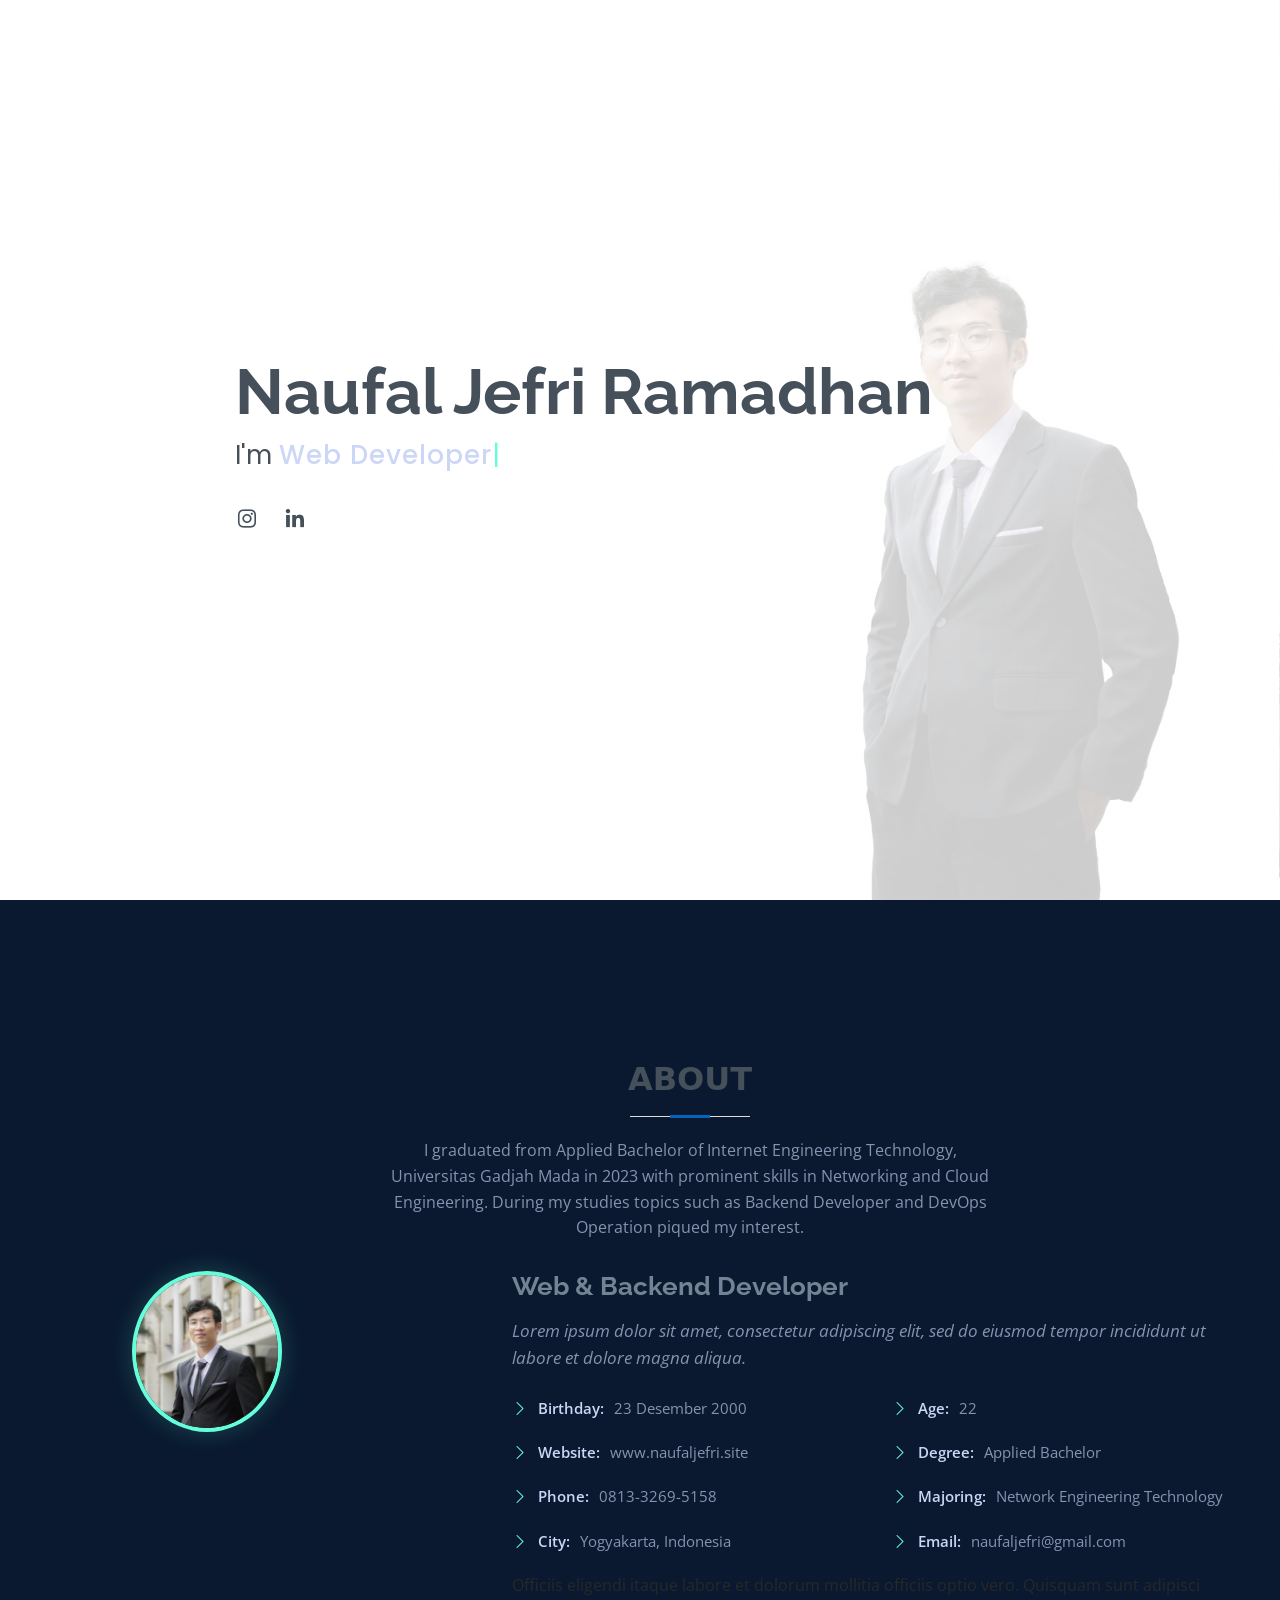
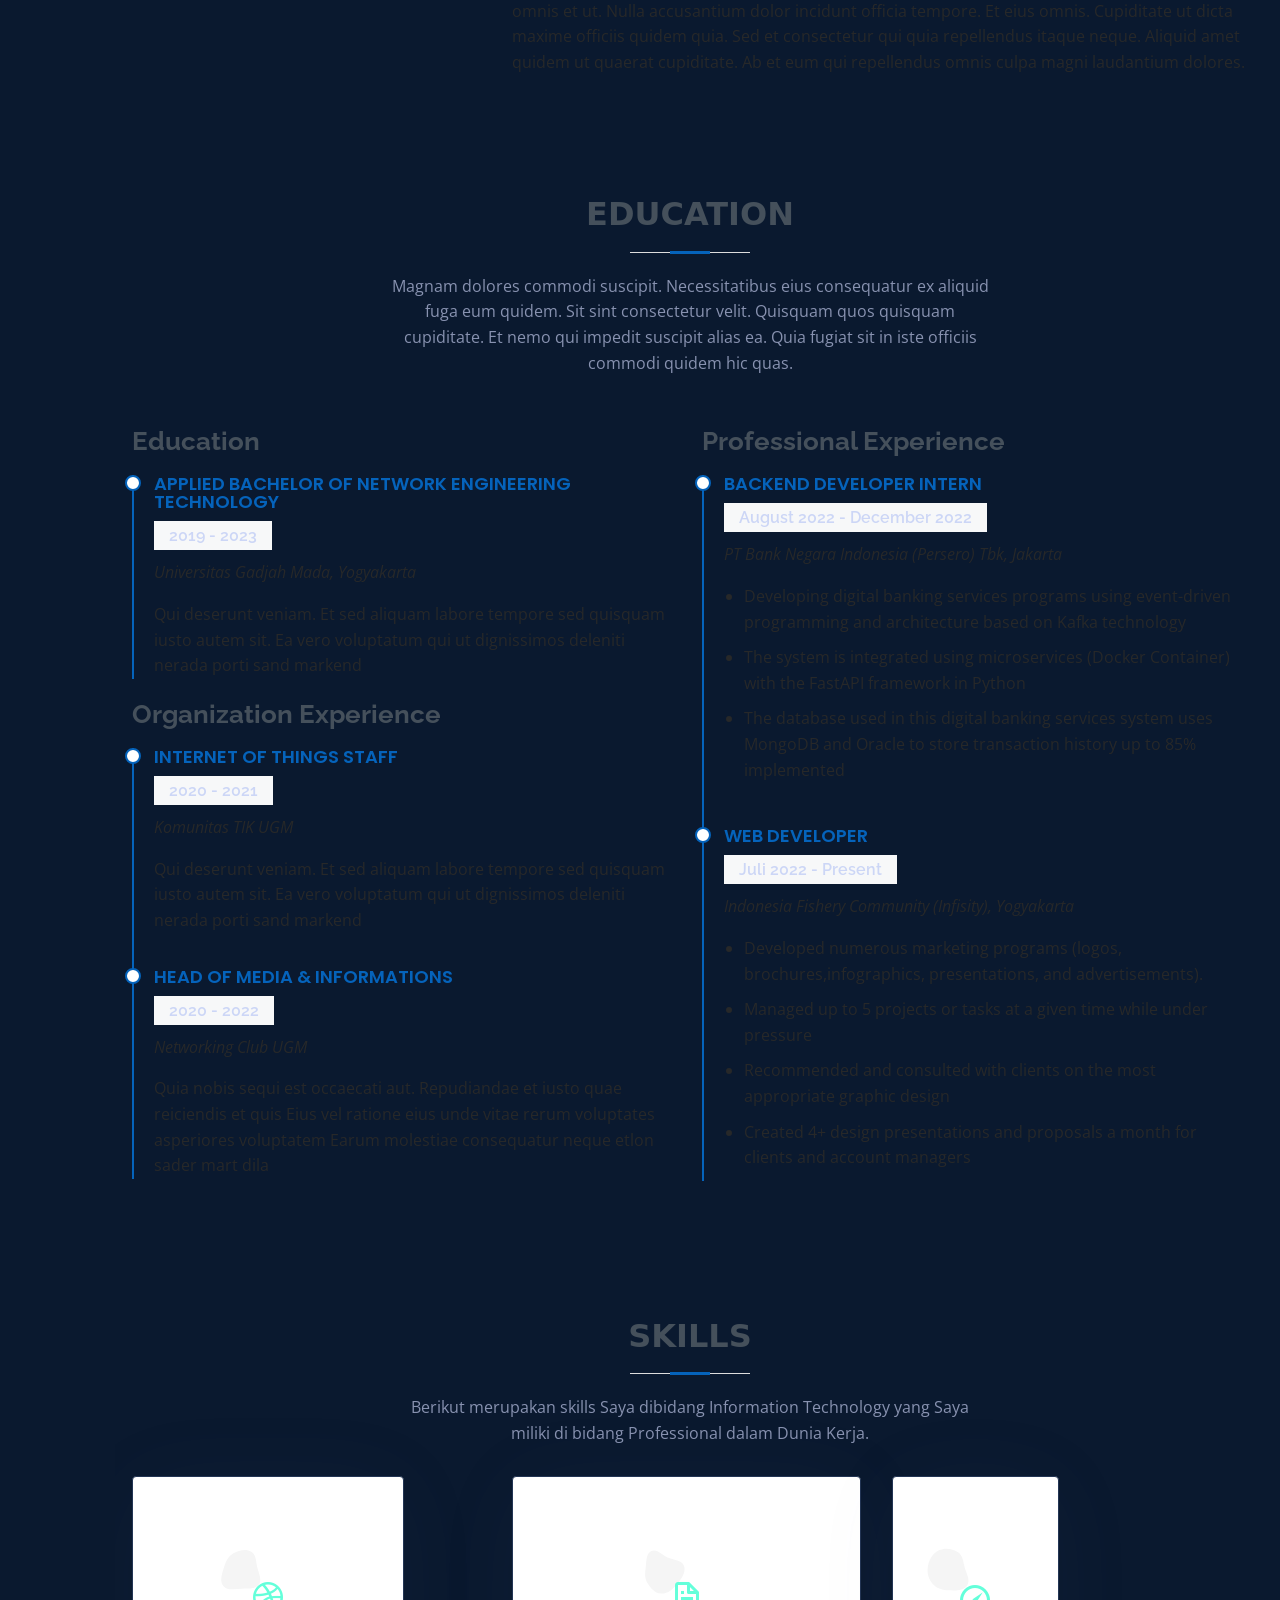
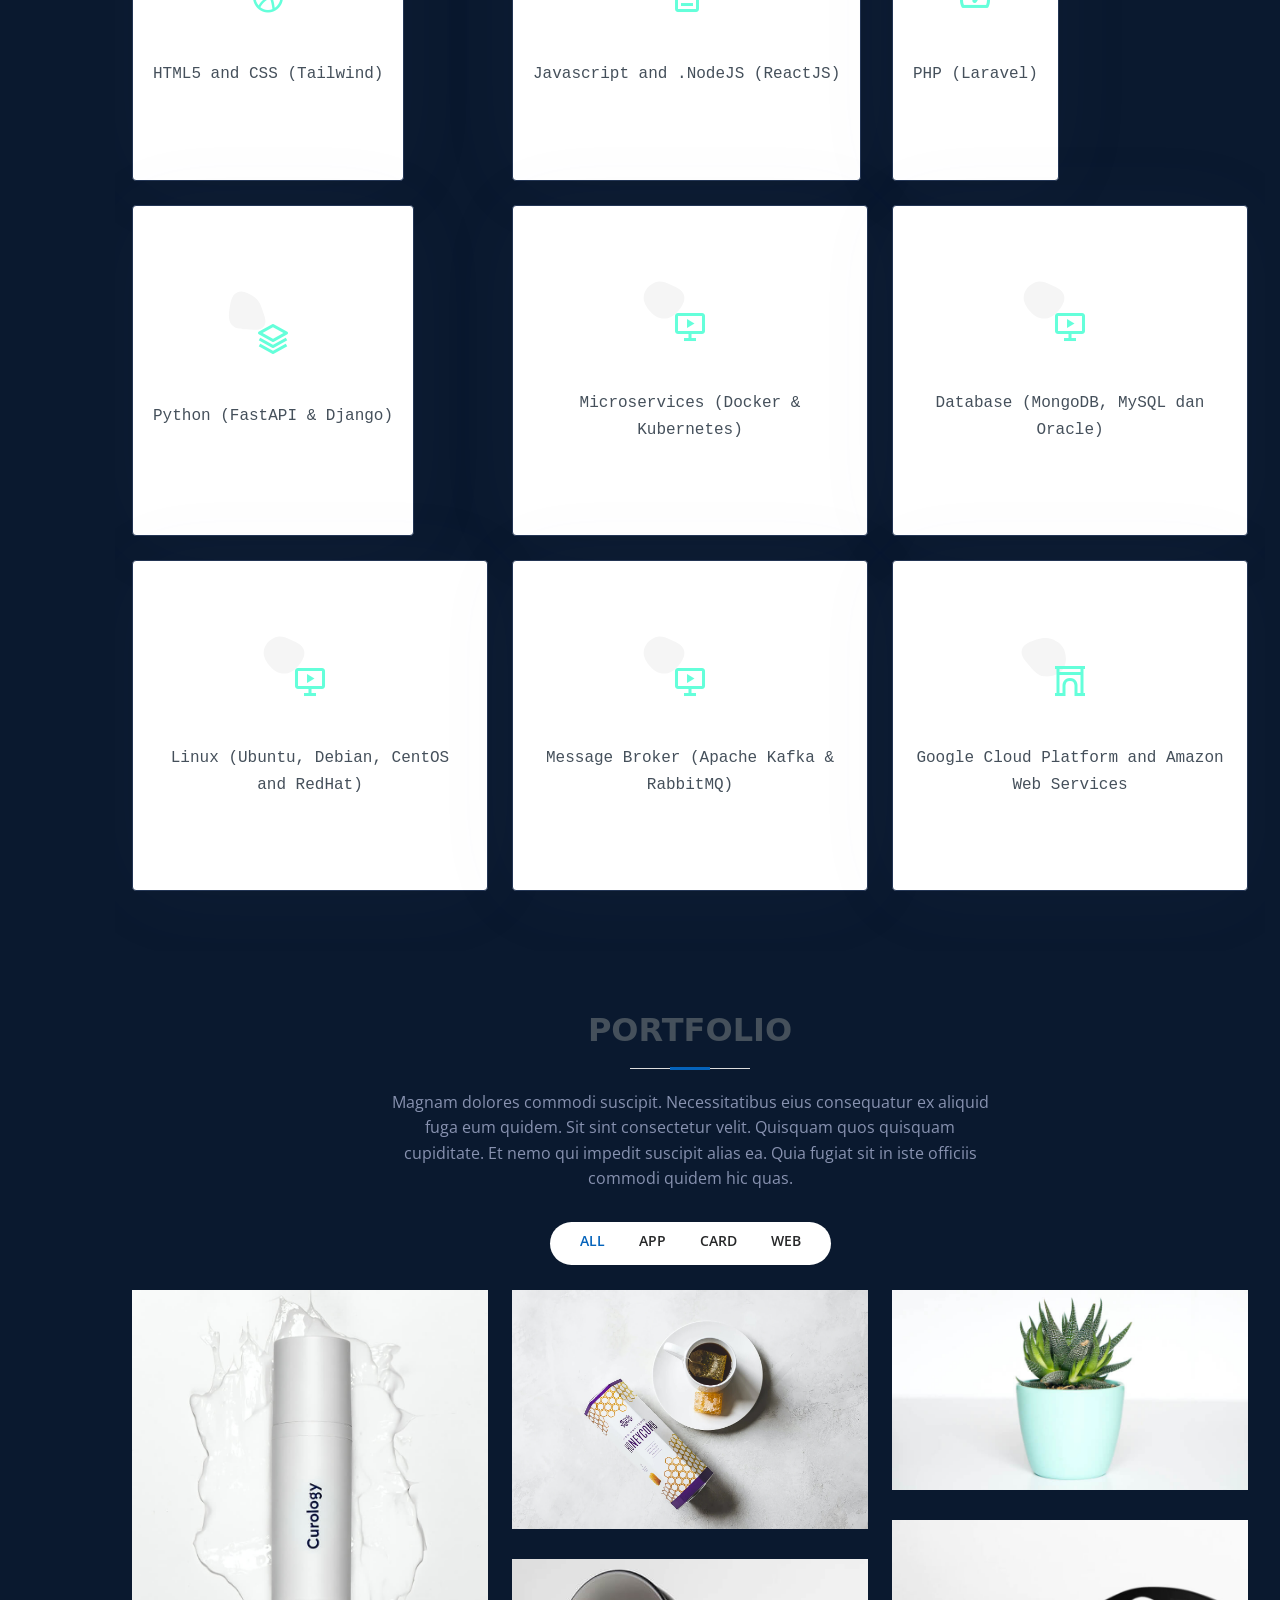
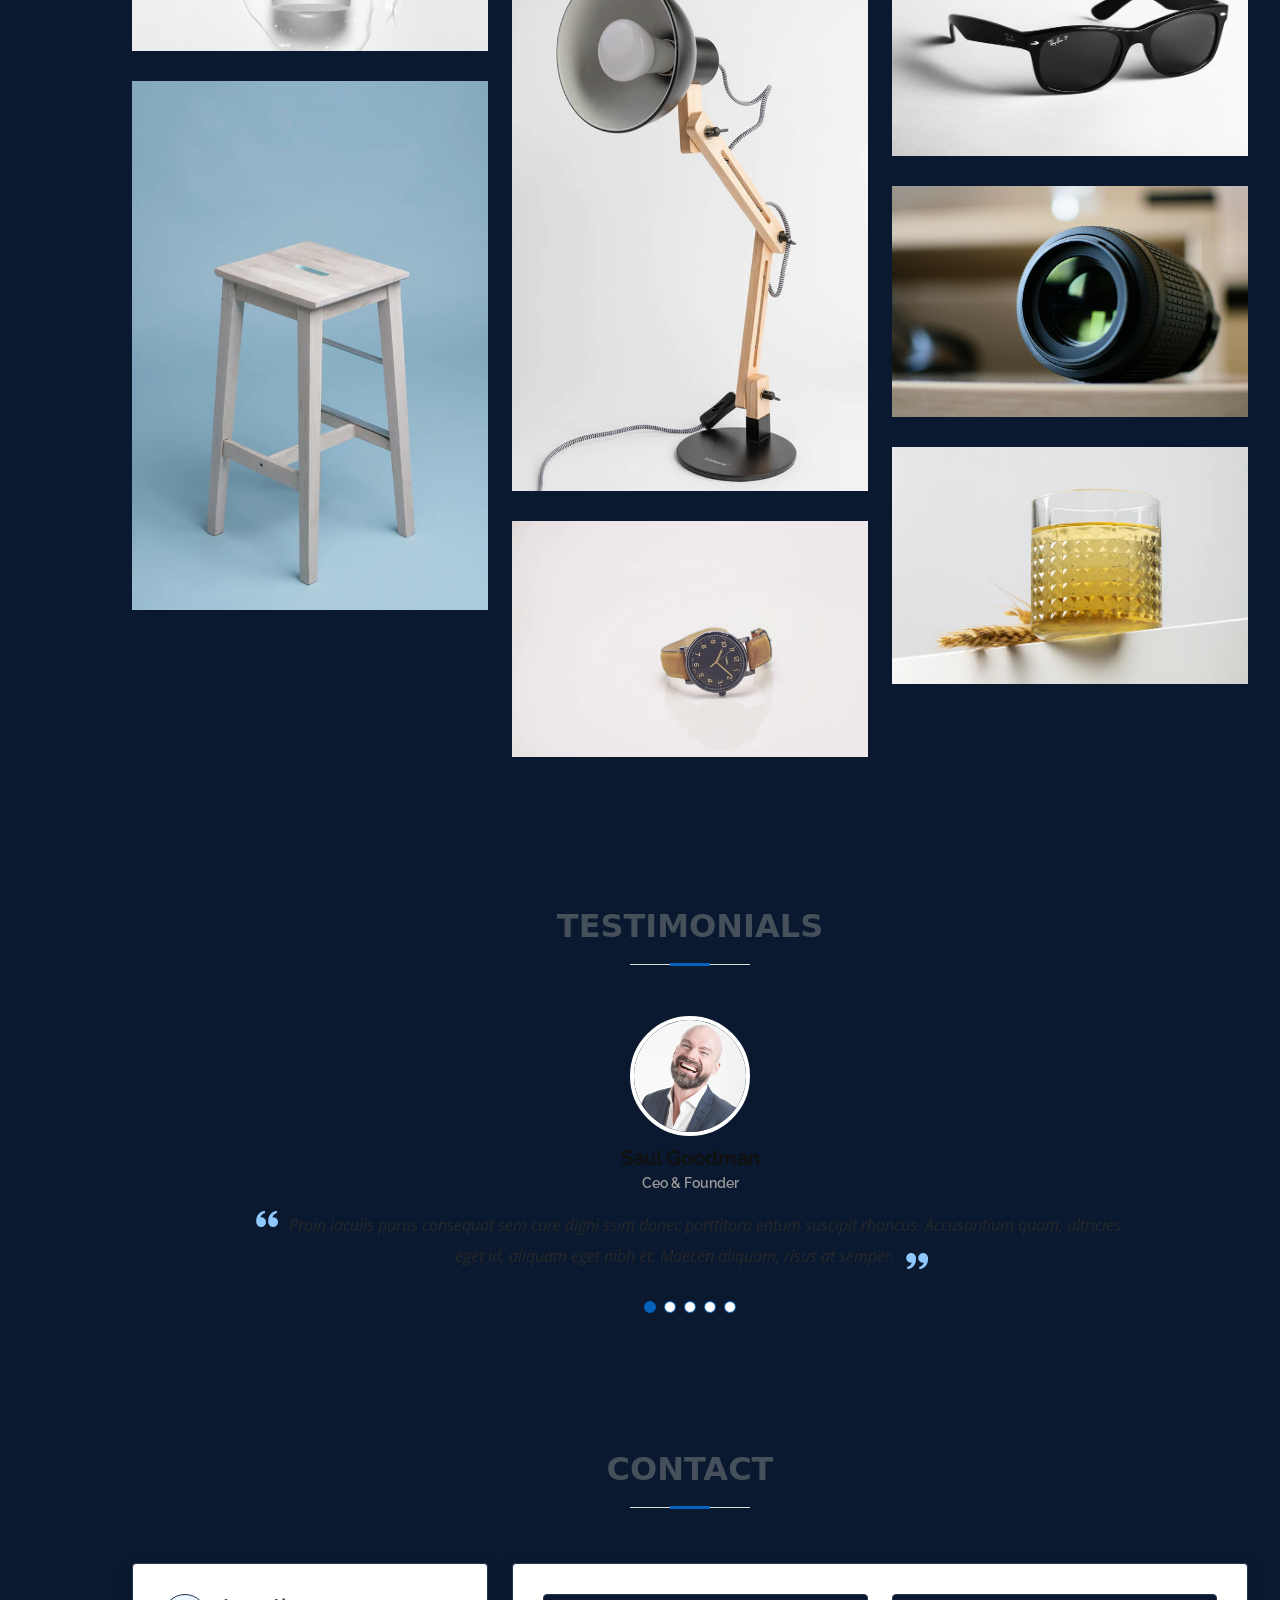
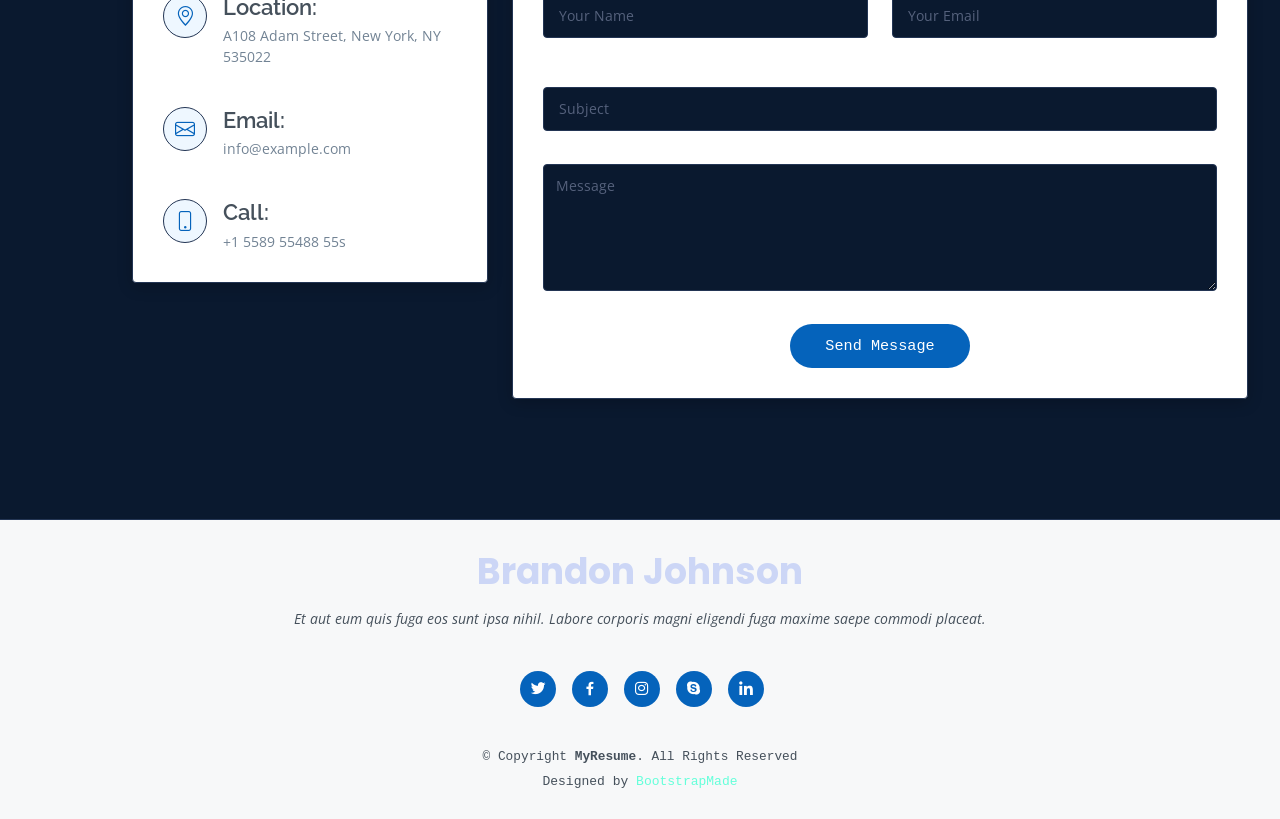
<file: index_backup.html>
<!DOCTYPE html>
<html lang="en">

<head>
  <meta charset="utf-8">
  <meta content="width=device-width, initial-scale=1.0" name="viewport">

  <title>Website - Naufal Jefri Ramadhan</title>
  <meta content="" name="description">
  <meta content="" name="keywords">

  <!-- Favicons -->
  <link href="assets/img/favicon.png" rel="icon">
  <link href="assets/img/apple-touch-icon.png" rel="apple-touch-icon">

  <!-- Google Fonts -->
  <link href="https://fonts.googleapis.com/css?family=Open+Sans:300,300i,400,400i,600,600i,700,700i|Raleway:300,300i,400,400i,500,500i,600,600i,700,700i|Poppins:300,300i,400,400i,500,500i,600,600i,700,700i" rel="stylesheet">

  <!-- Vendor CSS Files -->
  <link href="assets/vendor/aos/aos.css" rel="stylesheet">
  <link href="assets/vendor/bootstrap/css/bootstrap.min.css" rel="stylesheet">
  <link href="assets/vendor/bootstrap-icons/bootstrap-icons.css" rel="stylesheet">
  <link href="assets/vendor/boxicons/css/boxicons.min.css" rel="stylesheet">
  <link href="assets/vendor/glightbox/css/glightbox.min.css" rel="stylesheet">
  <link href="assets/vendor/swiper/swiper-bundle.min.css" rel="stylesheet">

  <!-- Template Main CSS File -->
  <link href="assets/css/style.css" rel="stylesheet">

  <!-- =======================================================
  * Template Name: MyResume
  * Updated: Sep 18 2023 with Bootstrap v5.3.2
  * Template URL: https://bootstrapmade.com/free-html-bootstrap-template-my-resume/
  * Author: BootstrapMade.com
  * License: https://bootstrapmade.com/license/
  ======================================================== -->
</head>

<body>

  <!-- ======= Mobile nav toggle button ======= -->
  <!-- <button type="button" class="mobile-nav-toggle d-xl-none"><i class="bi bi-list mobile-nav-toggle"></i></button> -->
  <i class="bi bi-list mobile-nav-toggle d-lg-none"></i>
  <!-- ======= Header ======= -->
  <header id="header" class="d-flex flex-column justify-content-center">

    <nav id="navbar" class="navbar nav-menu">
      <ul>
        <li><a href="#hero" class="nav-link scrollto active"><i class="bx bx-home"></i> <span>Home</span></a></li>
        <li><a href="#about" class="nav-link scrollto"><i class="bx bx-user"></i> <span>About</span></a></li>
        <li><a href="#resume" class="nav-link scrollto"><i class="bx bx-file-blank"></i> <span>Resume</span></a></li>
        <li><a href="#services" class="nav-link scrollto"><i class="bx bx-server"></i> <span>Skills</span></a></li>
        <li><a href="#portfolio" class="nav-link scrollto"><i class="bx bx-book-content"></i> <span>Portfolio</span></a></li>
        <li><a href="#contact" class="nav-link scrollto"><i class="bx bx-envelope"></i> <span>Contact</span></a></li>
      </ul>
    </nav><!-- .nav-menu -->

  </header><!-- End Header -->

  <!-- ======= Hero Section ======= -->
  <section id="hero" class="d-flex flex-column justify-content-center">
    <div class="container" data-aos="zoom-in" data-aos-delay="100">
      <h1>Naufal Jefri Ramadhan</h1>
      <p>I'm <span class="typed" data-typed-items="Web Developer, Backend Developer, DevOps Operations, IoT Engineer"></span></p>
      <div class="social-links">
        <a href="https://www.instagram.com/naufal_jefri/" class="instagram"><i class="bx bxl-instagram"></i></a>
        <a href="https://www.linkedin.com/in/naufaljefrir/" class="linkedin"><i class="bx bxl-linkedin"></i></a>
      </div>
    </div>
  </section><!-- End Hero -->

  <main id="main">

    <!-- ======= About Section ======= -->
    <section id="about" class="about">
      <div class="container" data-aos="fade-up">

        <div class="section-title">
          <h2>About</h2>
          <p>I graduated from Applied Bachelor of Internet Engineering Technology, Universitas Gadjah Mada in 2023
            with prominent skills in Networking and Cloud Engineering. During my studies topics such as Backend
            Developer and DevOps Operation piqued my interest.</p>
        </div>

        <div class="row">
          <div class="col-lg-4">
            <img src="assets/img/profile-img.jpg" class="img-fluid rounded-circle" alt="">
          </div>
          <div class="col-lg-8 pt-4 pt-lg-0 content">
            <h3> Web &amp; Backend Developer</h3>
            <p class="fst-italic">
              Lorem ipsum dolor sit amet, consectetur adipiscing elit, sed do eiusmod tempor incididunt ut labore et dolore
              magna aliqua.
            </p>
            <div class="row">
              <div class="col-lg-6">
                <ul>
                  <li><i class="bi bi-chevron-right"></i> <strong>Birthday:</strong> <span>23 Desember 2000</span></li>
                  <li><i class="bi bi-chevron-right"></i> <strong>Website:</strong> <span>www.naufaljefri.site</span></li>
                  <li><i class="bi bi-chevron-right"></i> <strong>Phone:</strong> <san>0813-3269-5158</san></li>
                  <li><i class="bi bi-chevron-right"></i> <strong>City:</strong> <span>Yogyakarta, Indonesia</span></li>
                </ul>
              </div>
              <div class="col-lg-6">
                <ul>
                  <li><i class="bi bi-chevron-right"></i> <strong>Age:</strong> <span>22</span></li>
                  <li><i class="bi bi-chevron-right"></i> <strong>Degree:</strong> <span>Applied Bachelor</span></li>
                  <li><i class="bi bi-chevron-right"></i> <strong>Majoring:</strong> <span>Network Engineering Technology</span></li>
                  <li><i class="bi bi-chevron-right"></i> <strong>Email:</strong> <span>naufaljefri@gmail.com</span></li>
                </ul>
              </div>
            </div>
            <p>
              Officiis eligendi itaque labore et dolorum mollitia officiis optio vero. Quisquam sunt adipisci omnis et ut. Nulla accusantium dolor incidunt officia tempore. Et eius omnis.
              Cupiditate ut dicta maxime officiis quidem quia. Sed et consectetur qui quia repellendus itaque neque. Aliquid amet quidem ut quaerat cupiditate. Ab et eum qui repellendus omnis culpa magni laudantium dolores.
            </p>
          </div>
        </div>

      </div>
    </section><!-- End About Section -->

    <!-- ======= Resume Section ======= -->
    <section id="resume" class="resume">
      <div class="container" data-aos="fade-up">

        <div class="section-title">
          <h2>Education</h2>
          <p>Magnam dolores commodi suscipit. Necessitatibus eius consequatur ex aliquid fuga eum quidem. Sit sint consectetur velit. Quisquam quos quisquam cupiditate. Et nemo qui impedit suscipit alias ea. Quia fugiat sit in iste officiis commodi quidem hic quas.</p>
        </div>

        <div class="row">
          <div class="col-lg-6">
            <h3 class="resume-title">Education</h3>
            <div class="resume-item pb-0">
              <h4>Applied Bachelor of Network Engineering Technology</h4>
              <h5>2019 - 2023</h5>
              <p><em>Universitas Gadjah Mada, Yogyakarta</em></p>
              <p>Qui deserunt veniam. Et sed aliquam labore tempore sed quisquam iusto autem sit. Ea vero voluptatum qui ut dignissimos deleniti nerada porti sand markend</p>
            </div>

            <h3 class="resume-title">Organization Experience</h3>
            <div class="resume-item">
              <h4> Internet of Things Staff</h4>
              <h5>2020 - 2021</h5>
              <p><em>Komunitas TIK UGM</em></p>
              <p>Qui deserunt veniam. Et sed aliquam labore tempore sed quisquam iusto autem sit. Ea vero voluptatum qui ut dignissimos deleniti nerada porti sand markend</p>
            </div>
            <div class="resume-item">
              <h4>Head of Media &amp; Informations</h4>
              <h5>2020 - 2022</h5>
              <p><em>Networking Club UGM</em></p>
              <p>Quia nobis sequi est occaecati aut. Repudiandae et iusto quae reiciendis et quis Eius vel ratione eius unde vitae rerum voluptates asperiores voluptatem Earum molestiae consequatur neque etlon sader mart dila</p>
            </div>
          </div>
          <div class="col-lg-6">
            <h3 class="resume-title">Professional Experience</h3>
            <div class="resume-item">
              <h4>Backend Developer Intern</h4>
              <h5>August 2022 - December 2022</h5>
              <p><em>PT Bank Negara Indonesia (Persero) Tbk, Jakarta</em></p>
              <ul>
                <li>Developing digital banking services programs using event-driven programming and architecture based on
                  Kafka technology</li>
                <li>The system is integrated using microservices (Docker Container) with the FastAPI framework in Python</li>
                <li>The database used in this digital banking services system uses MongoDB and Oracle to store transaction
                  history up to 85% implemented</li>
              </ul>
            </div>
            <div class="resume-item">
              <h4>Web Developer</h4>
              <h5>Juli 2022 - Present</h5>
              <p><em>Indonesia Fishery Community (Infisity), Yogyakarta</em></p>
              <ul>
                <li>Developed numerous marketing programs (logos, brochures,infographics, presentations, and advertisements).</li>
                <li>Managed up to 5 projects or tasks at a given time while under pressure</li>
                <li>Recommended and consulted with clients on the most appropriate graphic design</li>
                <li>Created 4+ design presentations and proposals a month for clients and account managers</li>
              </ul>
            </div>
          </div>
        </div>

      </div>
    </section><!-- End Resume Section -->

    <!-- ======= Services Section ======= -->
    <section id="services" class="services">
      <div class="container" data-aos="fade-up">

        <div class="section-title">
          <h2>Skills</h2>
          <p>Berikut merupakan skills Saya dibidang Information Technology yang Saya miliki di bidang Professional dalam Dunia Kerja.</p>
        </div>

        <div class="row">

          <div class="col-lg-4 col-md-6 d-flex align-items-stretch" data-aos="zoom-in" data-aos-delay="100">
            <div class="icon-box iconbox-blue">
              <div class="icon">
                <svg width="100" height="100" viewBox="0 0 600 600" xmlns="http://www.w3.org/2000/svg">
                  <path stroke="none" stroke-width="0" fill="#f5f5f5" d="M300,521.0016835830174C376.1290562159157,517.8887921683347,466.0731472004068,529.7835943286574,510.70327084640275,468.03025145048787C554.3714126377745,407.6079735673963,508.03601936045806,328.9844924480964,491.2728898941984,256.3432110539036C474.5976632858925,184.082847569629,479.9380746630129,96.60480741107993,416.23090153303,58.64404602377083C348.86323505073057,18.502131276798302,261.93793281208167,40.57373210992963,193.5410806939664,78.93577620505333C130.42746243093433,114.334589627462,98.30271207620316,179.96522072025542,76.75703585869454,249.04625023123273C51.97151888228291,328.5150500222984,13.704378332031375,421.85034740162234,66.52175969318436,486.19268352777647C119.04800174914682,550.1803526380478,217.28368757567262,524.383925680826,300,521.0016835830174"></path>
                </svg>
                <i class="bx bxl-dribbble"></i>
              </div>
              <h4><a href="">HTML5 and CSS (Tailwind)</a></h4>
              <p>Voluptatum deleniti atque corrupti quos dolores et quas molestias excepturi</p>
            </div>
          </div>

          <div class="col-lg-4 col-md-6 d-flex align-items-stretch mt-4 mt-md-0" data-aos="zoom-in" data-aos-delay="200">
            <div class="icon-box iconbox-orange ">
              <div class="icon">
                <svg width="100" height="100" viewBox="0 0 600 600" xmlns="http://www.w3.org/2000/svg">
                  <path stroke="none" stroke-width="0" fill="#f5f5f5" d="M300,582.0697525312426C382.5290701553225,586.8405444964366,449.9789794690241,525.3245884688669,502.5850820975895,461.55621195738473C556.606425686781,396.0723002908107,615.8543463187945,314.28637112970534,586.6730223649479,234.56875336149918C558.9533121215079,158.8439757836574,454.9685369536778,164.00468322053177,381.49747125262974,130.76875717737553C312.15926192815925,99.40240125094834,248.97055460311594,18.661163978235184,179.8680185752513,50.54337015887873C110.5421016452524,82.52863877960104,119.82277516462835,180.83849132639028,109.12597500060166,256.43424936330496C100.08760227029461,320.3096726198365,92.17705696193138,384.0621239912766,124.79988738764834,439.7174275375508C164.83382741302287,508.01625554203684,220.96474134820875,577.5009287672846,300,582.0697525312426"></path>
                </svg>
                <i class="bx bx-file"></i>
              </div>
              <h4><a href="">Javascript and .NodeJS (ReactJS)</a></h4>
              <p>Duis aute irure dolor in reprehenderit in voluptate velit esse cillum dolore</p>
            </div>
          </div>

          <div class="col-lg-4 col-md-6 d-flex align-items-stretch mt-4 mt-lg-0" data-aos="zoom-in" data-aos-delay="300">
            <div class="icon-box iconbox-pink">
              <div class="icon">
                <svg width="100" height="100" viewBox="0 0 600 600" xmlns="http://www.w3.org/2000/svg">
                  <path stroke="none" stroke-width="0" fill="#f5f5f5" d="M300,541.5067337569781C382.14930387511276,545.0595476570109,479.8736841581634,548.3450877840088,526.4010558755058,480.5488172755941C571.5218469581645,414.80211281144784,517.5187510058486,332.0715597781072,496.52539010469104,255.14436215662573C477.37192572678356,184.95920475031193,473.57363656557914,105.61284051026155,413.0603344069578,65.22779650032875C343.27470386102294,18.654635553484475,251.2091493199835,5.337323636656869,175.0934190732945,40.62881213300186C97.87086631185822,76.43348514350839,51.98124368387456,156.15599469081315,36.44837278890362,239.84606092416172C21.716077023791087,319.22268207091537,43.775223500013084,401.1760424656574,96.891909868211,461.97329694683043C147.22146801428983,519.5804099606455,223.5754009179313,538.201503339737,300,541.5067337569781"></path>
                </svg>
                <i class="bx bx-tachometer"></i>
              </div>
              <h4><a href="">PHP (Laravel)</a></h4>
              <p>Excepteur sint occaecat cupidatat non proident, sunt in culpa qui officia</p>
            </div>
          </div>

          <div class="col-lg-4 col-md-6 d-flex align-items-stretch mt-4" data-aos="zoom-in" data-aos-delay="100">
            <div class="icon-box iconbox-yellow">
              <div class="icon">
                <svg width="100" height="100" viewBox="0 0 600 600" xmlns="http://www.w3.org/2000/svg">
                  <path stroke="none" stroke-width="0" fill="#f5f5f5" d="M300,503.46388370962813C374.79870501325706,506.71871716319447,464.8034551963731,527.1746412648533,510.4981551193396,467.86667711651364C555.9287308511215,408.9015244558933,512.6030010748507,327.5744911775523,490.211057578863,256.5855673507754C471.097692560561,195.9906835881958,447.69079081568157,138.11976852964426,395.19560036434837,102.3242989838813C329.3053358748298,57.3949838291264,248.02791733380457,8.279543830951368,175.87071277845988,42.242879143198664C103.41431057327972,76.34704239035025,93.79494320519305,170.9812938413882,81.28167332365135,250.07896920659033C70.17666984294237,320.27484674793965,64.84698225790005,396.69656628748305,111.28512138212992,450.4950937839243C156.20124167950087,502.5303643271138,231.32542653798444,500.4755392045468,300,503.46388370962813"></path>
                </svg>
                <i class="bx bx-layer"></i>
              </div>
              <h4><a href="">Python (FastAPI & Django)</a></h4>
              <p>At vero eos et accusamus et iusto odio dignissimos ducimus qui blanditiis</p>
            </div>
          </div>

          <div class="col-lg-4 col-md-6 d-flex align-items-stretch mt-4" data-aos="zoom-in" data-aos-delay="200">
            <div class="icon-box iconbox-red">
              <div class="icon">
                <svg width="100" height="100" viewBox="0 0 600 600" xmlns="http://www.w3.org/2000/svg">
                  <path stroke="none" stroke-width="0" fill="#f5f5f5" d="M300,532.3542879108572C369.38199826031484,532.3153073249985,429.10787420159085,491.63046689027357,474.5244479745417,439.17860296908856C522.8885846962883,383.3225815378663,569.1668002868075,314.3205725914397,550.7432151929288,242.7694973846089C532.6665558377875,172.5657663291529,456.2379748765914,142.6223662098291,390.3689995646985,112.34683881706744C326.66090330228417,83.06452184765237,258.84405631176094,53.51806209861945,193.32584062364296,78.48882559362697C121.61183558270385,105.82097193414197,62.805066853699245,167.19869350419734,48.57481801355237,242.6138429142374C34.843463184063346,315.3850353017275,76.69343916112496,383.4422959591041,125.22947124332185,439.3748458443577C170.7312796277747,491.8107796887764,230.57421082200815,532.3932930995766,300,532.3542879108572"></path>
                </svg>
                <i class="bx bx-slideshow"></i>
              </div>
              <h4><a href="">Microservices (Docker & Kubernetes)</a></h4>
              <p>Quis consequatur saepe eligendi voluptatem consequatur dolor consequuntur</p>
            </div>
          </div>

          <div class="col-lg-4 col-md-6 d-flex align-items-stretch mt-4" data-aos="zoom-in" data-aos-delay="200">
            <div class="icon-box iconbox-red">
              <div class="icon">
                <svg width="100" height="100" viewBox="0 0 600 600" xmlns="http://www.w3.org/2000/svg">
                  <path stroke="none" stroke-width="0" fill="#f5f5f5" d="M300,532.3542879108572C369.38199826031484,532.3153073249985,429.10787420159085,491.63046689027357,474.5244479745417,439.17860296908856C522.8885846962883,383.3225815378663,569.1668002868075,314.3205725914397,550.7432151929288,242.7694973846089C532.6665558377875,172.5657663291529,456.2379748765914,142.6223662098291,390.3689995646985,112.34683881706744C326.66090330228417,83.06452184765237,258.84405631176094,53.51806209861945,193.32584062364296,78.48882559362697C121.61183558270385,105.82097193414197,62.805066853699245,167.19869350419734,48.57481801355237,242.6138429142374C34.843463184063346,315.3850353017275,76.69343916112496,383.4422959591041,125.22947124332185,439.3748458443577C170.7312796277747,491.8107796887764,230.57421082200815,532.3932930995766,300,532.3542879108572"></path>
                </svg>
                <i class="bx bx-slideshow"></i>
              </div>
              <h4><a href="">Database (MongoDB, MySQL dan Oracle)</a></h4>
              <p>Quis consequatur saepe eligendi voluptatem consequatur dolor consequuntur</p>
            </div>
          </div>

          <div class="col-lg-4 col-md-6 d-flex align-items-stretch mt-4" data-aos="zoom-in" data-aos-delay="200">
            <div class="icon-box iconbox-red">
              <div class="icon">
                <svg width="100" height="100" viewBox="0 0 600 600" xmlns="http://www.w3.org/2000/svg">
                  <path stroke="none" stroke-width="0" fill="#f5f5f5" d="M300,532.3542879108572C369.38199826031484,532.3153073249985,429.10787420159085,491.63046689027357,474.5244479745417,439.17860296908856C522.8885846962883,383.3225815378663,569.1668002868075,314.3205725914397,550.7432151929288,242.7694973846089C532.6665558377875,172.5657663291529,456.2379748765914,142.6223662098291,390.3689995646985,112.34683881706744C326.66090330228417,83.06452184765237,258.84405631176094,53.51806209861945,193.32584062364296,78.48882559362697C121.61183558270385,105.82097193414197,62.805066853699245,167.19869350419734,48.57481801355237,242.6138429142374C34.843463184063346,315.3850353017275,76.69343916112496,383.4422959591041,125.22947124332185,439.3748458443577C170.7312796277747,491.8107796887764,230.57421082200815,532.3932930995766,300,532.3542879108572"></path>
                </svg>
                <i class="bx bx-slideshow"></i>
              </div>
              <h4><a href="">Linux (Ubuntu, Debian, CentOS and RedHat)</a></h4>
              <p>Quis consequatur saepe eligendi voluptatem consequatur dolor consequuntur</p>
            </div>
          </div>

          <div class="col-lg-4 col-md-6 d-flex align-items-stretch mt-4" data-aos="zoom-in" data-aos-delay="200">
            <div class="icon-box iconbox-red">
              <div class="icon">
                <svg width="100" height="100" viewBox="0 0 600 600" xmlns="http://www.w3.org/2000/svg">
                  <path stroke="none" stroke-width="0" fill="#f5f5f5" d="M300,532.3542879108572C369.38199826031484,532.3153073249985,429.10787420159085,491.63046689027357,474.5244479745417,439.17860296908856C522.8885846962883,383.3225815378663,569.1668002868075,314.3205725914397,550.7432151929288,242.7694973846089C532.6665558377875,172.5657663291529,456.2379748765914,142.6223662098291,390.3689995646985,112.34683881706744C326.66090330228417,83.06452184765237,258.84405631176094,53.51806209861945,193.32584062364296,78.48882559362697C121.61183558270385,105.82097193414197,62.805066853699245,167.19869350419734,48.57481801355237,242.6138429142374C34.843463184063346,315.3850353017275,76.69343916112496,383.4422959591041,125.22947124332185,439.3748458443577C170.7312796277747,491.8107796887764,230.57421082200815,532.3932930995766,300,532.3542879108572"></path>
                </svg>
                <i class="bx bx-slideshow"></i>
              </div>
              <h4><a href="">Message Broker (Apache Kafka & RabbitMQ)</a></h4>
              <p>Quis consequatur saepe eligendi voluptatem consequatur dolor consequuntur</p>
            </div>
          </div>

          <div class="col-lg-4 col-md-6 d-flex align-items-stretch mt-4" data-aos="zoom-in" data-aos-delay="300">
            <div class="icon-box iconbox-teal">
              <div class="icon">
                <svg width="100" height="100" viewBox="0 0 600 600" xmlns="http://www.w3.org/2000/svg">
                  <path stroke="none" stroke-width="0" fill="#f5f5f5" d="M300,566.797414625762C385.7384707136149,576.1784315230908,478.7894351017131,552.8928747891023,531.9192734346935,484.94944893311C584.6109503024035,417.5663521118492,582.489472248146,322.67544863468447,553.9536738515405,242.03673114598146C529.1557734026468,171.96086150256528,465.24506316201064,127.66468636344209,395.9583748389544,100.7403814666027C334.2173773831606,76.7482773500951,269.4350130405921,84.62216499799875,207.1952322260088,107.2889140133804C132.92018162631612,134.33871894543012,41.79353780512637,160.00259165414826,22.644507872594943,236.69541883565114C3.319112789854554,314.0945973066697,72.72355303640163,379.243833228382,124.04198916343866,440.3218312028393C172.9286146004772,498.5055451809895,224.45579914871206,558.5317968840102,300,566.797414625762"></path>
                </svg>
                <i class="bx bx-arch"></i>
              </div>
              <h4><a href="">Google Cloud Platform and Amazon Web Services</a></h4>
              <p>Modi nostrum vel laborum. Porro fugit error sit minus sapiente sit aspernatur</p>
            </div>
          </div>
        </div>
      </div>
    </section><!-- End Services Section -->

    <!-- ======= Portfolio Section ======= -->
    <section id="portfolio" class="portfolio section-bg">
      <div class="container" data-aos="fade-up">

        <div class="section-title">
          <h2>Portfolio</h2>
          <p>Magnam dolores commodi suscipit. Necessitatibus eius consequatur ex aliquid fuga eum quidem. Sit sint consectetur velit. Quisquam quos quisquam cupiditate. Et nemo qui impedit suscipit alias ea. Quia fugiat sit in iste officiis commodi quidem hic quas.</p>
        </div>

        <div class="row">
          <div class="col-lg-12 d-flex justify-content-center" data-aos="fade-up" data-aos-delay="100">
            <ul id="portfolio-flters">
              <li data-filter="*" class="filter-active">All</li>
              <li data-filter=".filter-app">App</li>
              <li data-filter=".filter-card">Card</li>
              <li data-filter=".filter-web">Web</li>
            </ul>
          </div>
        </div>

        <div class="row portfolio-container" data-aos="fade-up" data-aos-delay="200">

          <div class="col-lg-4 col-md-6 portfolio-item filter-app">
            <div class="portfolio-wrap">
              <img src="assets/img/portfolio/portfolio-1.jpg" class="img-fluid" alt="">
              <div class="portfolio-info">
                <h4>App 1</h4>
                <p>App</p>
                <div class="portfolio-links">
                  <a href="assets/img/portfolio/portfolio-1.jpg" data-gallery="portfolioGallery" class="portfolio-lightbox" title="App 1"><i class="bx bx-plus"></i></a>
                  <a href="portfolio-details.html" class="portfolio-details-lightbox" data-glightbox="type: external" title="Portfolio Details"><i class="bx bx-link"></i></a>
                </div>
              </div>
            </div>
          </div>

          <div class="col-lg-4 col-md-6 portfolio-item filter-web">
            <div class="portfolio-wrap">
              <img src="assets/img/portfolio/portfolio-2.jpg" class="img-fluid" alt="">
              <div class="portfolio-info">
                <h4>Web 3</h4>
                <p>Web</p>
                <div class="portfolio-links">
                  <a href="assets/img/portfolio/portfolio-2.jpg" data-gallery="portfolioGallery" class="portfolio-lightbox" title="Web 3"><i class="bx bx-plus"></i></a>
                  <a href="portfolio-details.html" class="portfolio-details-lightbox" data-glightbox="type: external" title="Portfolio Details"><i class="bx bx-link"></i></a>
                </div>
              </div>
            </div>
          </div>

          <div class="col-lg-4 col-md-6 portfolio-item filter-app">
            <div class="portfolio-wrap">
              <img src="assets/img/portfolio/portfolio-3.jpg" class="img-fluid" alt="">
              <div class="portfolio-info">
                <h4>App 2</h4>
                <p>App</p>
                <div class="portfolio-links">
                  <a href="assets/img/portfolio/portfolio-3.jpg" data-gallery="portfolioGallery" class="portfolio-lightbox" title="App 2"><i class="bx bx-plus"></i></a>
                  <a href="portfolio-details.html" class="portfolio-details-lightbox" data-glightbox="type: external" title="Portfolio Details"><i class="bx bx-link"></i></a>
                </div>
              </div>
            </div>
          </div>

          <div class="col-lg-4 col-md-6 portfolio-item filter-card">
            <div class="portfolio-wrap">
              <img src="assets/img/portfolio/portfolio-4.jpg" class="img-fluid" alt="">
              <div class="portfolio-info">
                <h4>Card 2</h4>
                <p>Card</p>
                <div class="portfolio-links">
                  <a href="assets/img/portfolio/portfolio-4.jpg" data-gallery="portfolioGallery" class="portfolio-lightbox" title="Card 2"><i class="bx bx-plus"></i></a>
                  <a href="portfolio-details.html" class="portfolio-details-lightbox" data-glightbox="type: external" title="Portfolio Details"><i class="bx bx-link"></i></a>
                </div>
              </div>
            </div>
          </div>

          <div class="col-lg-4 col-md-6 portfolio-item filter-web">
            <div class="portfolio-wrap">
              <img src="assets/img/portfolio/portfolio-5.jpg" class="img-fluid" alt="">
              <div class="portfolio-info">
                <h4>Web 2</h4>
                <p>Web</p>
                <div class="portfolio-links">
                  <a href="assets/img/portfolio/portfolio-5.jpg" data-gallery="portfolioGallery" class="portfolio-lightbox" title="Web 2"><i class="bx bx-plus"></i></a>
                  <a href="portfolio-details.html" class="portfolio-details-lightbox" data-glightbox="type: external" title="Portfolio Details"><i class="bx bx-link"></i></a>
                </div>
              </div>
            </div>
          </div>

          <div class="col-lg-4 col-md-6 portfolio-item filter-app">
            <div class="portfolio-wrap">
              <img src="assets/img/portfolio/portfolio-6.jpg" class="img-fluid" alt="">
              <div class="portfolio-info">
                <h4>App 3</h4>
                <p>App</p>
                <div class="portfolio-links">
                  <a href="assets/img/portfolio/portfolio-6.jpg" data-gallery="portfolioGallery" class="portfolio-lightbox" title="App 3"><i class="bx bx-plus"></i></a>
                  <a href="portfolio-details.html" class="portfolio-details-lightbox" data-glightbox="type: external" title="Portfolio Details"><i class="bx bx-link"></i></a>
                </div>
              </div>
            </div>
          </div>

          <div class="col-lg-4 col-md-6 portfolio-item filter-card">
            <div class="portfolio-wrap">
              <img src="assets/img/portfolio/portfolio-7.jpg" class="img-fluid" alt="">
              <div class="portfolio-info">
                <h4>Card 1</h4>
                <p>Card</p>
                <div class="portfolio-links">
                  <a href="assets/img/portfolio/portfolio-7.jpg" data-gallery="portfolioGallery" class="portfolio-lightbox" title="Card 1"><i class="bx bx-plus"></i></a>
                  <a href="portfolio-details.html" class="portfolio-details-lightbox" data-glightbox="type: external" title="Portfolio Details"><i class="bx bx-link"></i></a>
                </div>
              </div>
            </div>
          </div>

          <div class="col-lg-4 col-md-6 portfolio-item filter-card">
            <div class="portfolio-wrap">
              <img src="assets/img/portfolio/portfolio-8.jpg" class="img-fluid" alt="">
              <div class="portfolio-info">
                <h4>Card 3</h4>
                <p>Card</p>
                <div class="portfolio-links">
                  <a href="assets/img/portfolio/portfolio-8.jpg" data-gallery="portfolioGallery" class="portfolio-lightbox" title="Card 3"><i class="bx bx-plus"></i></a>
                  <a href="portfolio-details.html" class="portfolio-details-lightbox" data-glightbox="type: external" title="Portfolio Details"><i class="bx bx-link"></i></a>
                </div>
              </div>
            </div>
          </div>

          <div class="col-lg-4 col-md-6 portfolio-item filter-web">
            <div class="portfolio-wrap">
              <img src="assets/img/portfolio/portfolio-9.jpg" class="img-fluid" alt="">
              <div class="portfolio-info">
                <h4>Web 3</h4>
                <p>Web</p>
                <div class="portfolio-links">
                  <a href="assets/img/portfolio/portfolio-9.jpg" data-gallery="portfolioGallery" class="portfolio-lightbox" title="Web 3"><i class="bx bx-plus"></i></a>
                  <a href="portfolio-details.html" class="portfolio-details-lightbox" data-glightbox="type: external" title="Portfolio Details"><i class="bx bx-link"></i></a>
                </div>
              </div>
            </div>
          </div>

        </div>

      </div>
    </section><!-- End Portfolio Section -->

    <!-- ======= Testimonials Section ======= -->
    <section id="testimonials" class="testimonials section-bg">
      <div class="container" data-aos="fade-up">

        <div class="section-title">
          <h2>Testimonials</h2>
        </div>

        <div class="testimonials-slider swiper" data-aos="fade-up" data-aos-delay="100">
          <div class="swiper-wrapper">

            <div class="swiper-slide">
              <div class="testimonial-item">
                <img src="assets/img/testimonials/testimonials-1.jpg" class="testimonial-img" alt="">
                <h3>Saul Goodman</h3>
                <h4>Ceo &amp; Founder</h4>
                <p>
                  <i class="bx bxs-quote-alt-left quote-icon-left"></i>
                  Proin iaculis purus consequat sem cure digni ssim donec porttitora entum suscipit rhoncus. Accusantium quam, ultricies eget id, aliquam eget nibh et. Maecen aliquam, risus at semper.
                  <i class="bx bxs-quote-alt-right quote-icon-right"></i>
                </p>
              </div>
            </div><!-- End testimonial item -->

            <div class="swiper-slide">
              <div class="testimonial-item">
                <img src="assets/img/testimonials/testimonials-2.jpg" class="testimonial-img" alt="">
                <h3>Sara Wilsson</h3>
                <h4>Designer</h4>
                <p>
                  <i class="bx bxs-quote-alt-left quote-icon-left"></i>
                  Export tempor illum tamen malis malis eram quae irure esse labore quem cillum quid cillum eram malis quorum velit fore eram velit sunt aliqua noster fugiat irure amet legam anim culpa.
                  <i class="bx bxs-quote-alt-right quote-icon-right"></i>
                </p>
              </div>
            </div><!-- End testimonial item -->

            <div class="swiper-slide">
              <div class="testimonial-item">
                <img src="assets/img/testimonials/testimonials-3.jpg" class="testimonial-img" alt="">
                <h3>Jena Karlis</h3>
                <h4>Store Owner</h4>
                <p>
                  <i class="bx bxs-quote-alt-left quote-icon-left"></i>
                  Enim nisi quem export duis labore cillum quae magna enim sint quorum nulla quem veniam duis minim tempor labore quem eram duis noster aute amet eram fore quis sint minim.
                  <i class="bx bxs-quote-alt-right quote-icon-right"></i>
                </p>
              </div>
            </div><!-- End testimonial item -->

            <div class="swiper-slide">
              <div class="testimonial-item">
                <img src="assets/img/testimonials/testimonials-4.jpg" class="testimonial-img" alt="">
                <h3>Matt Brandon</h3>
                <h4>Freelancer</h4>
                <p>
                  <i class="bx bxs-quote-alt-left quote-icon-left"></i>
                  Fugiat enim eram quae cillum dolore dolor amet nulla culpa multos export minim fugiat minim velit minim dolor enim duis veniam ipsum anim magna sunt elit fore quem dolore labore illum veniam.
                  <i class="bx bxs-quote-alt-right quote-icon-right"></i>
                </p>
              </div>
            </div><!-- End testimonial item -->

            <div class="swiper-slide">
              <div class="testimonial-item">
                <img src="assets/img/testimonials/testimonials-5.jpg" class="testimonial-img" alt="">
                <h3>John Larson</h3>
                <h4>Entrepreneur</h4>
                <p>
                  <i class="bx bxs-quote-alt-left quote-icon-left"></i>
                  Quis quorum aliqua sint quem legam fore sunt eram irure aliqua veniam tempor noster veniam enim culpa labore duis sunt culpa nulla illum cillum fugiat legam esse veniam culpa fore nisi cillum quid.
                  <i class="bx bxs-quote-alt-right quote-icon-right"></i>
                </p>
              </div>
            </div><!-- End testimonial item -->

          </div>
          <div class="swiper-pagination"></div>
        </div>

      </div>
    </section><!-- End Testimonials Section -->

    <!-- ======= Contact Section ======= -->
    <section id="contact" class="contact">
      <div class="container" data-aos="fade-up">

        <div class="section-title">
          <h2>Contact</h2>
        </div>

        <div class="row mt-1">

          <div class="col-lg-4">
            <div class="info">
              <div class="address">
                <i class="bi bi-geo-alt"></i>
                <h4>Location:</h4>
                <p>A108 Adam Street, New York, NY 535022</p>
              </div>

              <div class="email">
                <i class="bi bi-envelope"></i>
                <h4>Email:</h4>
                <p>info@example.com</p>
              </div>

              <div class="phone">
                <i class="bi bi-phone"></i>
                <h4>Call:</h4>
                <p>+1 5589 55488 55s</p>
              </div>

            </div>

          </div>

          <div class="col-lg-8 mt-5 mt-lg-0">

            <form action="forms/contact.php" method="post" role="form" class="php-email-form">
              <div class="row">
                <div class="col-md-6 form-group">
                  <input type="text" name="name" class="form-control" id="name" placeholder="Your Name" required>
                </div>
                <div class="col-md-6 form-group mt-3 mt-md-0">
                  <input type="email" class="form-control" name="email" id="email" placeholder="Your Email" required>
                </div>
              </div>
              <div class="form-group mt-3">
                <input type="text" class="form-control" name="subject" id="subject" placeholder="Subject" required>
              </div>
              <div class="form-group mt-3">
                <textarea class="form-control" name="message" rows="5" placeholder="Message" required></textarea>
              </div>
              <div class="my-3">
                <div class="loading">Loading</div>
                <div class="error-message"></div>
                <div class="sent-message">Your message has been sent. Thank you!</div>
              </div>
              <div class="text-center"><button type="submit">Send Message</button></div>
            </form>

          </div>

        </div>

      </div>
    </section><!-- End Contact Section -->

  </main><!-- End #main -->

  <!-- ======= Footer ======= -->
  <footer id="footer">
    <div class="container">
      <h3>Brandon Johnson</h3>
      <p>Et aut eum quis fuga eos sunt ipsa nihil. Labore corporis magni eligendi fuga maxime saepe commodi placeat.</p>
      <div class="social-links">
        <a href="#" class="twitter"><i class="bx bxl-twitter"></i></a>
        <a href="#" class="facebook"><i class="bx bxl-facebook"></i></a>
        <a href="#" class="instagram"><i class="bx bxl-instagram"></i></a>
        <a href="#" class="google-plus"><i class="bx bxl-skype"></i></a>
        <a href="#" class="linkedin"><i class="bx bxl-linkedin"></i></a>
      </div>
      <div class="copyright">
        &copy; Copyright <strong><span>MyResume</span></strong>. All Rights Reserved
      </div>
      <div class="credits">
        <!-- All the links in the footer should remain intact. -->
        <!-- You can delete the links only if you purchased the pro version. -->
        <!-- Licensing information: [license-url] -->
        <!-- Purchase the pro version with working PHP/AJAX contact form: https://bootstrapmade.com/free-html-bootstrap-template-my-resume/ -->
        Designed by <a href="https://bootstrapmade.com/">BootstrapMade</a>
      </div>
    </div>
  </footer><!-- End Footer -->

  <div id="preloader"></div>
  <a href="#" class="back-to-top d-flex align-items-center justify-content-center"><i class="bi bi-arrow-up-short"></i></a>

  <!-- Vendor JS Files -->
  <script src="assets/vendor/purecounter/purecounter_vanilla.js"></script>
  <script src="assets/vendor/aos/aos.js"></script>
  <script src="assets/vendor/bootstrap/js/bootstrap.bundle.min.js"></script>
  <script src="assets/vendor/glightbox/js/glightbox.min.js"></script>
  <script src="assets/vendor/isotope-layout/isotope.pkgd.min.js"></script>
  <script src="assets/vendor/swiper/swiper-bundle.min.js"></script>
  <script src="assets/vendor/typed.js/typed.umd.js"></script>
  <script src="assets/vendor/waypoints/noframework.waypoints.js"></script>
  <script src="assets/vendor/php-email-form/validate.js"></script>

  <!-- Template Main JS File -->
  <script src="assets/js/main.js"></script>

</body>

</html>
</file>
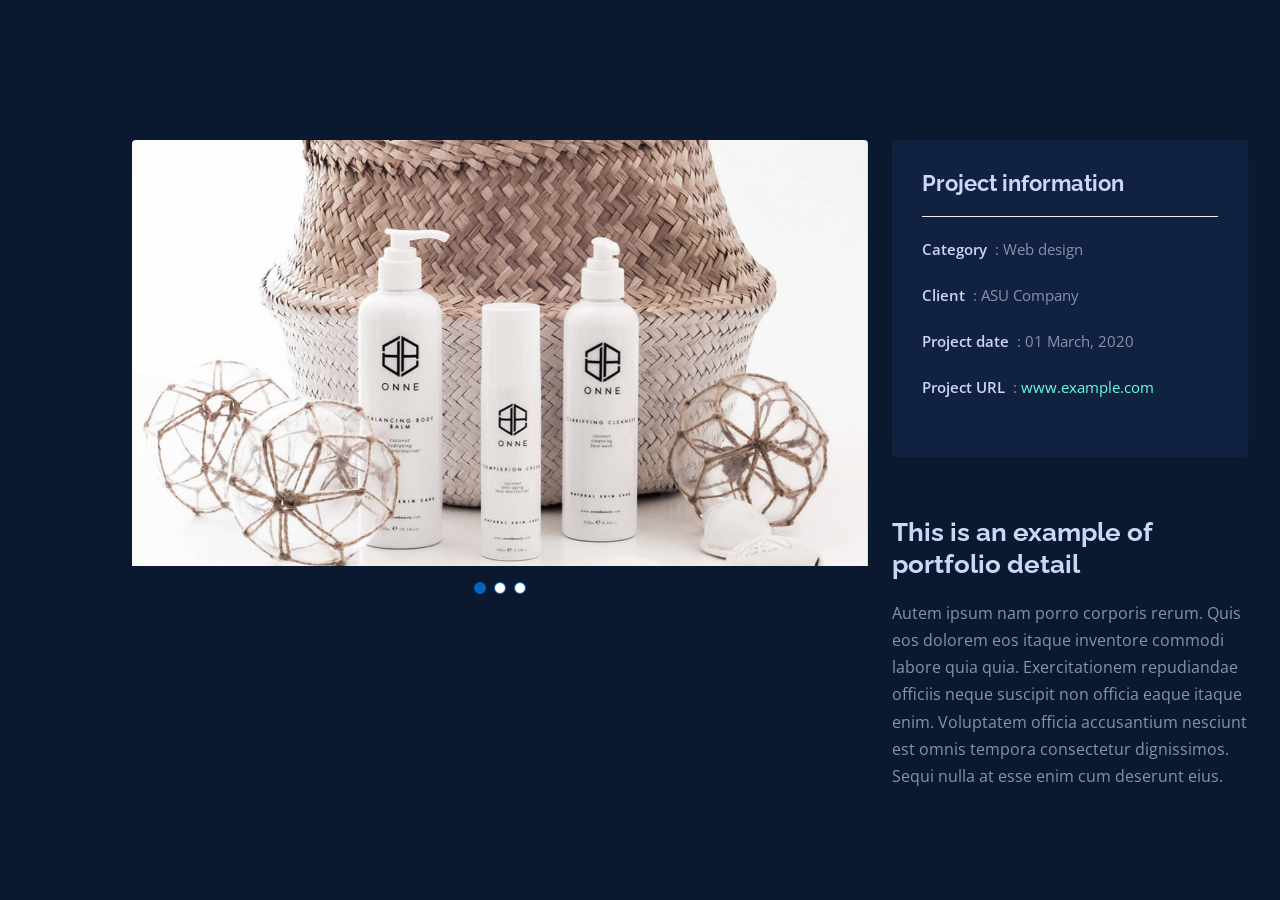
<file: portfolio-details.html>
<!DOCTYPE html>
<html lang="en">

<head>
  <meta charset="utf-8">
  <meta content="width=device-width, initial-scale=1.0" name="viewport">

  <title>Portfolio Details - Personal Bootstrap Template</title>
  <meta content="" name="description">
  <meta content="" name="keywords">

  <!-- Favicons -->
  <link href="assets/img/favicon.png" rel="icon">
  <link href="assets/img/apple-touch-icon.png" rel="apple-touch-icon">

  <!-- Google Fonts -->
  <link href="https://fonts.googleapis.com/css?family=Open+Sans:300,300i,400,400i,600,600i,700,700i|Raleway:300,300i,400,400i,500,500i,600,600i,700,700i|Poppins:300,300i,400,400i,500,500i,600,600i,700,700i" rel="stylesheet">

  <!-- Vendor CSS Files -->
  <link href="assets/vendor/aos/aos.css" rel="stylesheet">
  <link href="assets/vendor/bootstrap/css/bootstrap.min.css" rel="stylesheet">
  <link href="assets/vendor/bootstrap-icons/bootstrap-icons.css" rel="stylesheet">
  <link href="assets/vendor/boxicons/css/boxicons.min.css" rel="stylesheet">
  <link href="assets/vendor/glightbox/css/glightbox.min.css" rel="stylesheet">
  <link href="assets/vendor/swiper/swiper-bundle.min.css" rel="stylesheet">

  <!-- Template Main CSS File -->
  <link href="assets/css/style.css" rel="stylesheet">

  <!-- =======================================================
  * Template Name: MyResume
  * Updated: Sep 18 2023 with Bootstrap v5.3.2
  * Template URL: https://bootstrapmade.com/free-html-bootstrap-template-my-resume/
  * Author: BootstrapMade.com
  * License: https://bootstrapmade.com/license/
  ======================================================== -->
</head>

<body>

  <main id="main">

    <!-- ======= Portfolio Details Section ======= -->
    <section id="portfolio-details" class="portfolio-details">
      <div class="container">

        <div class="row gy-4">

          <div class="col-lg-8">
            <div class="portfolio-details-slider swiper">
              <div class="swiper-wrapper align-items-center">

                <div class="swiper-slide">
                  <img src="assets/img/portfolio/portfolio-details-1.jpg" alt="">
                </div>

                <div class="swiper-slide">
                  <img src="assets/img/portfolio/portfolio-details-2.jpg" alt="">
                </div>

                <div class="swiper-slide">
                  <img src="assets/img/portfolio/portfolio-details-3.jpg" alt="">
                </div>

              </div>
              <div class="swiper-pagination"></div>
            </div>
          </div>

          <div class="col-lg-4">
            <div class="portfolio-info">
              <h3>Project information</h3>
              <ul>
                <li><strong>Category</strong>: Web design</li>
                <li><strong>Client</strong>: ASU Company</li>
                <li><strong>Project date</strong>: 01 March, 2020</li>
                <li><strong>Project URL</strong>: <a href="#">www.example.com</a></li>
              </ul>
            </div>
            <div class="portfolio-description">
              <h2>This is an example of portfolio detail</h2>
              <p>
                Autem ipsum nam porro corporis rerum. Quis eos dolorem eos itaque inventore commodi labore quia quia. Exercitationem repudiandae officiis neque suscipit non officia eaque itaque enim. Voluptatem officia accusantium nesciunt est omnis tempora consectetur dignissimos. Sequi nulla at esse enim cum deserunt eius.
              </p>
            </div>
          </div>

        </div>

      </div>
    </section><!-- End Portfolio Details Section -->

  </main><!-- End #main -->

  <div id="preloader"></div>
  <a href="#" class="back-to-top d-flex align-items-center justify-content-center"><i class="bi bi-arrow-up-short"></i></a>

  <!-- Vendor JS Files -->
  <script src="assets/vendor/purecounter/purecounter_vanilla.js"></script>
  <script src="assets/vendor/aos/aos.js"></script>
  <script src="assets/vendor/bootstrap/js/bootstrap.bundle.min.js"></script>
  <script src="assets/vendor/glightbox/js/glightbox.min.js"></script>
  <script src="assets/vendor/isotope-layout/isotope.pkgd.min.js"></script>
  <script src="assets/vendor/swiper/swiper-bundle.min.js"></script>
  <script src="assets/vendor/typed.js/typed.umd.js"></script>
  <script src="assets/vendor/waypoints/noframework.waypoints.js"></script>
  <script src="assets/vendor/php-email-form/validate.js"></script>

  <!-- Template Main JS File -->
  <script src="assets/js/main.js"></script>

</body>

</html>
</file>
<file: assets/css/style.css>
/*--------------------------------------------------------------
# Root Variables
--------------------------------------------------------------*/
:root {
  --primary-bg-color: #0a192f;
  --secondary-bg-color: #112240;
  --text-color-primary: #ccd6f6;
  --text-color-secondary: #8892b0;
  --accent-color: #64ffda;
  --accent-color-hover: #50e3c2; /* A slightly darker teal */
  --nav-bg-color: rgba(10, 25, 47, 0.85); /* Slightly transparent primary bg */
  --nav-scroll-bg-color: #0d1f3a; /* Slightly more opaque or different shade */
  --border-color: #233554; /* For subtle borders */
  --button-bg-hover: rgba(100, 255, 218, 0.1);

  --font-primary: "Inter", "San Francisco", "SF Pro Text", -apple-system, system-ui, sans-serif;
  --font-mono: "SF Mono", "Fira Code", "Fira Mono", "Roboto Mono", monospace;

  --header-height: 80px;
  --header-height-scrolled: 70px; /* Slightly smaller header when scrolled */
}

/*--------------------------------------------------------------
# General
--------------------------------------------------------------*/
html {
  scroll-behavior: smooth;
}

body {
  font-family: var(--font-primary);
  background-color: var(--primary-bg-color);
  color: var(--text-color-primary);
  line-height: 1.6;
  font-size: 16px; /* Base font size */
  -webkit-font-smoothing: antialiased; /* Smoother fonts */
  -moz-osx-font-smoothing: grayscale;
}

a {
  color: var(--accent-color);
  text-decoration: none;
  transition: color 0.3s ease, background-color 0.3s ease, border-color 0.3s ease; /* General transition for links */
}

a:hover {
  color: var(--accent-color-hover);
}

h1, h2, h3, h4, h5, h6 {
  font-family: var(--font-primary);
  color: var(--text-color-primary);
  font-weight: 600; 
  margin-top: 0; /* Remove default top margin */
  margin-bottom: 1rem; /* Consistent bottom margin */
}

/*--------------------------------------------------------------
# Preloader (Adapted styling)
--------------------------------------------------------------*/
#preloader {
  position: fixed;
  top: 0;
  left: 0;
  right: 0;
  bottom: 0;
  z-index: 9999;
  overflow: hidden;
  background: var(--primary-bg-color);
}

#preloader:before {
  content: "";
  position: fixed;
  top: calc(50% - 30px);
  left: calc(50% - 30px);
  border: 6px solid var(--accent-color);
  border-top-color: var(--secondary-bg-color); /* Use a secondary color for animation */
  border-bottom-color: var(--secondary-bg-color); /* Use a secondary color for animation */
  border-radius: 50%;
  width: 60px;
  height: 60px;
  animation: animate-preloader 1s linear infinite;
}

@keyframes animate-preloader {
  0% {
    transform: rotate(0deg);
  }
  100% {
    transform: rotate(360deg);
  }
}

/*--------------------------------------------------------------
# Back to top button (Adapted styling)
--------------------------------------------------------------*/
.back-to-top {
  position: fixed;
  visibility: hidden;
  opacity: 0;
  right: 15px;
  bottom: 15px;
  z-index: 9996;
  background: var(--accent-color);
  width: 40px;
  height: 40px;
  border-radius: 4px; /* Match new design aesthetic */
  transition: all 0.4s;
}

.back-to-top i {
  font-size: 24px; /* Slightly smaller icon */
  color: var(--primary-bg-color); 
  line-height: 0;
}

.back-to-top:hover {
  background: var(--accent-color-hover);
}

.back-to-top.active {
  visibility: visible;
  opacity: 1;
}

/*--------------------------------------------------------------
# Disable aos animation delay on mobile devices
--------------------------------------------------------------*/
@media screen and (max-width: 768px) {
  [data-aos-delay] {
    transition-delay: 0 !important;
  }
}

/*--------------------------------------------------------------
# Header Top (#header-top)
--------------------------------------------------------------*/
#header-top {
  position: fixed;
  top: 0;
  left: 0;
  right: 0;
  z-index: 1030;
  height: var(--header-height);
  background-color: var(--nav-bg-color);
  backdrop-filter: blur(10px);
  transition: background-color 0.3s ease, height 0.3s ease, box-shadow 0.3s ease;
  box-shadow: none;
  display: flex;
  align-items: center;
  padding: 0 25px; /* Default padding */
}

#header-top.header-scrolled {
  height: var(--header-height-scrolled);
  background-color: var(--nav-scroll-bg-color);
  box-shadow: 0 2px 15px rgba(2,12,27,0.7); /* More noticeable shadow on scroll */
}

#header-top .container { /* This class is present in the HTML */
  display: flex;
  align-items: center;
  justify-content: space-between;
  width: 100%;
}

#header-top .logo a {
  font-size: 1.75rem; 
  font-weight: bold;
  color: var(--accent-color);
  font-family: var(--font-mono);
  letter-spacing: -1px; /* Optional: Tighten spacing */
}

/* Desktop Navigation */
.navbar { /* Targets the <nav id="navbar"> */
  padding: 0;
}

.navbar ul {
  margin: 0;
  padding: 0;
  display: flex;
  list-style: none;
  align-items: center;
}

.navbar li {
  position: relative;
  margin-left: 25px; /* Spacing between nav items */
}

.navbar a,
.navbar a:focus {
  display: flex;
  align-items: center;
  justify-content: space-between;
  padding: 5px 0; 
  font-family: var(--font-mono);
  font-size: 0.9rem; 
  color: var(--text-color-secondary);
  white-space: nowrap;
  transition: color 0.3s;
  counter-increment: nav-item; 
}

.navbar a::before { 
  content: "0" counter(nav-item) ".";
  margin-right: 5px;
  color: var(--accent-color);
  font-size: 0.85rem; 
}


.navbar a:hover,
.navbar .active, /* This class is added by JS for active link */
.navbar .active:focus,
.navbar li:hover>a {
  color: var(--accent-color);
}

/* Mobile Navigation Toggle */
.mobile-nav-toggle { /* Targets <i class="bi bi-list mobile-nav-toggle"></i> */
  color: var(--accent-color);
  font-size: 28px;
  cursor: pointer;
  display: none;
  line-height: 0;
  transition: 0.5s;
  z-index: 1001; 
}

/* Mobile Navigation Styling */
@media (max-width: 768px) { 
  #header-top {
    padding: 0 15px; 
  }
  .mobile-nav-toggle {
    display: block;
  }

  .navbar ul { /* Hide desktop nav links list */
    display: none; 
  }

  /* Styling for the mobile menu container itself (when .navbar-mobile is active) */
  .navbar-mobile { /* This class will be toggled on #navbar by JS */
    position: fixed;
    top: 0;
    right: 0;
    bottom: 0;
    width: min(75vw, 300px); /* Slide in from right, max width 300px */
    background-color: var(--secondary-bg-color);
    transition: transform 0.3s ease-in-out;
    transform: translateX(100%); /* Start off-screen to the right */
    z-index: 1000; 
    padding: calc(var(--header-height) + 20px) 20px 20px 20px;
    display: flex; /* Use flex for children alignment */
    flex-direction: column;
    align-items: center; /* Center items horizontally */
   /* justify-content: center; */ /* Center items vertically if desired */
  }

  .navbar-mobile.mobile-nav-active { /* JS adds .mobile-nav-active to body, or to .navbar-mobile directly */
    transform: translateX(0); /* Slide in */
  }
  
  .navbar-mobile ul { /* The ul inside the mobile menu */
    display: flex; /* Show the list */
    flex-direction: column;
    align-items: center; /* Center nav items */
    justify-content: center;
    width: 100%;
    padding:0;
    margin-top: 20px; /* Space from top or header */
  }

  .navbar-mobile li {
    margin: 0 0 20px 0; 
    width: 100%;
    text-align: center;
  }

  .navbar-mobile a,
  .navbar-mobile a:focus {
    padding: 10px 15px;
    font-size: 1.1rem; 
    color: var(--text-color-primary);
    width: 100%; /* Make links take full width for easier tapping */
  }
  
  .navbar-mobile a::before { 
    font-size: 1rem; /* Adjust for larger mobile font */
  }

  .navbar-mobile a:hover,
  .navbar-mobile .active,
  .navbar-mobile li:hover>a {
    color: var(--accent-color);
  }
}

/*--------------------------------------------------------------
# Hero Section
--------------------------------------------------------------*/
#hero {
  width: 100%;
  min-height: 100vh;
  background-color: var(--primary-bg-color);
  display: flex;
  flex-direction: column;
  justify-content: center;
  align-items: flex-start; 
  text-align: left; 
  padding: 0; 
}

#hero .container { 
  max-width: 1000px; 
  padding: 0 15px; /* Standard Bootstrap container padding */
  margin-left: auto;  /* Auto margins for centering block content */
  margin-right: auto;
}


#hero h1 {
  margin: 0 0 20px 0; 
  font-size: clamp(40px, 8vw, 70px); 
  font-weight: 700;
  line-height: 1.1;
  color: var(--text-color-primary);
}

#hero p { 
  color: var(--text-color-secondary);
  margin: 0 0 35px 0;
  font-size: clamp(1rem, 2.5vw, 1.25rem); 
  font-family: var(--font-primary);
  max-width: 540px; 
}

#hero p .typed { /* Class for the span that Typed.js targets */
  color: var(--text-color-primary); 
  font-weight: 500;
}

#hero .typed-cursor {
  color: var(--accent-color);
  opacity: 1;
  animation: typedjsBlink 0.7s infinite;
}
@keyframes typedjsBlink {
  50% { opacity: 0.0; }
}

#hero .cta-buttons {
  display: flex;
  flex-direction: column; 
  align-items: flex-start; 
  gap: 20px; 
}

#hero .btn-custom {
  display: inline-block;
  font-family: var(--font-mono);
  font-weight: normal;
  font-size: 0.95rem;
  color: var(--accent-color);
  background-color: transparent;
  border: 1px solid var(--accent-color);
  padding: 0.85rem 1.85rem;
  border-radius: 4px;
  transition: background-color 0.2s ease-out, color 0.2s ease-out;
  min-width: 200px; 
  text-align: center;
}

#hero .btn-custom:hover {
  background-color: var(--button-bg-hover);
}

/* Responsive adjustments for Hero */
@media (min-width: 600px) { 
  #hero .cta-buttons {
    flex-direction: row; 
  }
}

@media (max-width: 768px) {
  #hero {
    padding-top: calc(var(--header-height) + 20px); 
    align-items: center; 
    text-align: center;   
  }
  #hero .container {
    padding: 0 20px; 
  }
   #hero p {
    max-width: 100%; 
  }
  #hero .cta-buttons {
    align-items: center; 
  }
}

/*--------------------------------------------------------------
# Sections General
--------------------------------------------------------------*/
section {
  padding: 100px 0; 
  overflow: hidden;
}

.section-title {
  text-align: center;
  padding-bottom: 40px;
  position: relative;
}

.section-title h2 {
  font-size: clamp(26px, 5vw, 32px); 
  font-weight: 600;
  margin-bottom: 15px; 
  padding-bottom: 15px; 
  position: relative;
  color: var(--text-color-primary);
  font-family: var(--font-primary);
}

.section-title h2::after { 
  content: "";
  position: absolute;
  display: block;
  width: 50px; 
  height: 2px; 
  background: var(--accent-color);
  bottom: 0;
  left: calc(50% - 25px);
}

.section-title p { 
  margin-bottom: 0;
  color: var(--text-color-secondary);
  font-size: 1rem;
  max-width: 600px; 
  margin-left: auto;
  margin-right: auto;
}

/* Remove Old Sidebar Styles */
#header { display: none !important; } /* Old sidebar main container */
.nav-menu { display: none !important; } /* Old sidebar nav list */

/* Main content area */
#main {
  margin-top: var(--header-height); 
  padding: 20px 15px; 
}

@media (max-width: 991px) { /* Corresponds to old template's sidebar break */
  #main {
    margin-left: 0; 
  }
}

/*--------------------------------------------------------------
# About Section
--------------------------------------------------------------*/
.about .content h3 { /* "Web & Backend Developer" */
  font-size: 1.75rem;
  font-weight: 700;
  color: var(--text-color-primary);
  margin-bottom: 1rem;
}

.about .content p:first-of-type { /* The main intro paragraph */
  margin-bottom: 1.5rem;
  font-size: 1.05rem;
  color: var(--text-color-secondary);
}

.about .content .fst-italic { /* "Lorem ipsum..." paragraph */
  color: var(--text-color-secondary);
  font-size: 0.95rem;
  margin-bottom: 1.5rem;
}

.about .content ul {
  list-style: none;
  padding: 0;
}

.about .content ul li {
  display: flex;
  align-items: flex-start; /* Align icon with first line of text */
  margin-bottom: 12px;
  color: var(--text-color-secondary);
  font-size: 0.95rem;
}

.about .content ul li i { /* bi-chevron-right */
  font-size: 1rem; /* Adjust size */
  color: var(--accent-color);
  margin-right: 10px;
  line-height: 1; /* Ensure proper vertical alignment */
  flex-shrink: 0; /* Prevent icon from shrinking */
}

.about .content ul strong {
  color: var(--text-color-primary);
  font-weight: 600; /* Ensure strong stands out */
  margin-right: 5px;
}

.about .img-fluid.rounded-circle { /* Profile image */
  max-width: 150px; /* Smaller profile image */
  border: 4px solid var(--accent-color);
  box-shadow: 0 0 25px rgba(100, 255, 218, 0.2); /* Subtle glow */
  margin: 0 auto 30px auto; /* Center on mobile */
}

@media (min-width: 992px) {
  .about .img-fluid.rounded-circle {
    margin: 0; /* Align left on desktop */
  }
}

/*--------------------------------------------------------------
# Experience Section
--------------------------------------------------------------*/
.experience .experience-title { 
  font-size: 1.5rem; 
  font-weight: 600;
  margin-top: 20px;
  margin-bottom: 30px; /* Increased bottom margin */
  color: var(--text-color-primary);
  text-align: left; /* Align sub-section titles left */
}

.experience .experience-item {
  padding: 0 0 25px 25px; /* Increased padding */
  margin-top: 0; /* Remove negative margin */
  border-left: 2px solid var(--border-color); /* Thinner, less prominent border */
  position: relative;
}

.experience .experience-item::before { /* Timeline circle */
  content: "";
  position: absolute;
  width: 12px; /* Smaller circle */
  height: 12px;
  border-radius: 50%;
  left: -7px; /* Adjust to center on border */
  top: 5px; /* Align with text better */
  background: var(--secondary-bg-color); 
  border: 2px solid var(--accent-color); 
}

.experience .experience-item h4 { /* Role Title */
  line-height: 1.3;
  font-size: 1.2rem; /* Slightly larger */
  font-weight: 600;
  font-family: var(--font-primary);
  color: var(--text-color-primary); 
  margin-bottom: 8px; /* Reduced margin */
}

.experience .experience-item h5 { /* Company / Date */
  font-size: 0.95rem; /* Slightly larger */
  background: transparent; /* Remove background */
  padding: 0; /* Remove padding */
  display: block; /* Make it block to take full width if needed */
  font-weight: 500;
  margin-bottom: 10px;
  color: var(--text-color-secondary);
  font-family: var(--font-mono); /* Mono font for company/date */
}

.experience .experience-item ul {
  padding-left: 0; /* Remove default padding */
  list-style-type: none; /* Remove default bullets */
  color: var(--text-color-secondary);
}

.experience .experience-item ul li {
  padding-bottom: 10px;
  position: relative;
  padding-left: 20px; /* Space for custom bullet */
}

.experience .experience-item ul li::before { /* Custom bullet */
  content: "▹"; /* Triangle bullet */
  position: absolute;
  left: 0;
  top: 0px; /* Adjust vertical alignment */
  color: var(--accent-color);
  font-size: 1rem; /* Adjust size of bullet */
  line-height: inherit;
}

.experience .experience-item p { /* For descriptions not in a list */
  color: var(--text-color-secondary);
  font-size: 0.95rem;
  margin-top: 10px;
}


/*--------------------------------------------------------------
# Skills Section (#services)
--------------------------------------------------------------*/
.services .icon-box { /* Each skill item */
  background: var(--secondary-bg-color);
  padding: 25px 20px; /* Adjust padding */
  border-radius: 4px;
  transition: transform 0.3s ease, box-shadow 0.3s ease;
  text-align: center; /* Center content */
  height: 100%; 
  display: flex;
  flex-direction: column;
  align-items: center;
  justify-content: center;
  border: 1px solid var(--border-color); /* Subtle border */
}

.services .icon-box:hover {
  transform: translateY(-5px);
  box-shadow: 0 8px 25px rgba(10, 25, 47, 0.5); /* Softer shadow */
}

.services .icon-box .icon {
  margin-bottom: 15px; 
}

.services .icon-box .icon i { /* For font icons */
  font-size: 2.5rem; /* Larger icons */
  color: var(--accent-color);
  transition: color 0.3s ease;
}

.services .icon-box:hover .icon i {
  color: var(--accent-color-hover); /* Slightly change icon color on hover */
}

.services .icon-box .icon svg { /* For inline SVGs if used */
  width: 48px; 
  height: 48px;
}
.services .icon-box .icon svg path { 
  fill: var(--accent-color);
  transition: fill 0.3s ease;
}
.services .icon-box:hover .icon svg path {
  fill: var(--accent-color-hover);
}

.services .icon-box h4 { /* Skill name wrapper */
  margin-bottom: 0; /* Remove margin if only title */
}

.services .icon-box h4 a { /* Skill name */
  color: var(--text-color-primary);
  font-size: 1rem; /* Adjusted size */
  font-weight: 500; /* Slightly less bold */
  font-family: var(--font-mono); /* Mono for skill names */
  transition: color 0.3s ease;
}

.services .icon-box:hover h4 a { /* Hover effect for skill name */
  color: var(--accent-color);
}

.services .icon-box p { /* Skill description - to be removed or hidden */
  display: none; /* Hide description for a cleaner look */
  /* color: var(--text-color-secondary); 
     font-size: 0.85rem; 
     margin-top: 10px; */
}


/*--------------------------------------------------------------
# Work Section (#work)
--------------------------------------------------------------*/
.work .portfolio-container { /* Using existing class for the grid */
  display: grid;
  grid-template-columns: repeat(auto-fit, minmax(320px, 1fr)); /* Responsive grid */
  gap: 25px; /* Space between items */
}

.work .portfolio-wrap { /* Each project item card */
  background: var(--secondary-bg-color);
  border-radius: 4px;
  overflow: hidden;
  box-shadow: 0 4px 10px rgba(0,0,0,0.2); /* Subtle shadow */
  transition: transform 0.3s ease, box-shadow 0.3s ease;
  display: flex;
  flex-direction: column; /* Ensure footer (info) stays at bottom */
  text-decoration: none; /* Remove underline from link if .portfolio-wrap is an <a> */
  border: 1px solid var(--border-color); /* Consistent border */
}

.work .portfolio-wrap:hover {
  transform: translateY(-5px);
  box-shadow: 0 10px 20px rgba(2,12,27,0.7);
}

.work .portfolio-wrap .img-fluid { /* Project image */
  width: 100%;
  height: 220px; /* Fixed height for images */
  object-fit: cover; /* Ensure image covers the area */
  border-bottom: 1px solid var(--border-color); /* Separator */
}

.work .portfolio-info { /* Container for text content below image */
  padding: 20px;
  flex-grow: 1; /* Allow info to take available space */
  display: flex;
  flex-direction: column;
}

.work .portfolio-info h4 { /* Project Title */
  font-size: 1.3rem; /* Larger title */
  font-weight: 600;
  color: var(--text-color-primary);
  margin-bottom: 8px;
  transition: color 0.3s ease;
}
.work .portfolio-wrap:hover .portfolio-info h4 {
  color: var(--accent-color);
}

.work .portfolio-info p.project-category { /* Category: App/Web/Card - new class if needed */
  font-family: var(--font-mono);
  font-size: 0.8rem;
  color: var(--accent-color); /* Use accent for category */
  margin-bottom: 10px;
  text-transform: none; /* No uppercase */
}

.work .portfolio-info .project-description {
  font-size: 0.95rem; /* Slightly larger description */
  color: var(--text-color-secondary);
  margin-bottom: 15px;
  flex-grow: 1; /* Allow description to take space */
}

.work .portfolio-info .project-tech-stack {
  font-size: 0.85rem; /* Consistent small size */
  color: var(--text-color-secondary); /* Softer color for tech */
  font-family: var(--font-mono);
  margin-bottom: 15px;
  line-height: 1.4;
}
.work .portfolio-info .project-tech-stack strong {
    color: var(--text-color-primary); /* Make "Tech:" slightly more prominent */
}


.work .portfolio-links { /* Container for external/details links */
  margin-top: auto; /* Push links to the bottom of the card */
  padding-top: 10px; /* Space above links */
  text-align: right; /* Align links to the right */
}

.work .portfolio-links a {
  color: var(--text-color-secondary); 
  font-size: 1.25rem; /* Larger icons for links */
  margin-left: 15px; /* Space between links */
  transition: color 0.3s ease;
}

.work .portfolio-links a:hover {
  color: var(--accent-color);
}

/* Responsive adjustments for Work section */
@media (max-width: 767px) {
  .work .portfolio-container {
    grid-template-columns: 1fr; /* Single column on small screens */
    gap: 20px;
  }
  .work .portfolio-info h4 {
    font-size: 1.15rem;
  }
  .work .portfolio-info .project-description {
    font-size: 0.9rem;
    min-height: auto; /* Remove fixed min-height on mobile */
  }
}


/*--------------------------------------------------------------
# Contact Section
--------------------------------------------------------------*/
.contact {
  padding-bottom: 100px; /* Adjusted padding */
}

.contact .info {
  padding: 30px;
  background: var(--secondary-bg-color);
  width: 100%;
  box-shadow: 0 4px 15px rgba(0, 0, 0, 0.2); /* Slightly more defined shadow */
  border-radius: 4px;
  border: 1px solid var(--border-color);
}

.contact .info i {
  font-size: 20px;
  color: var(--accent-color);
  float: left;
  width: 44px;
  height: 44px;
  background: var(--primary-bg-color); 
  display: flex;
  justify-content: center;
  align-items: center;
  border-radius: 50px;
  transition: all 0.3s ease-in-out;
  border: 1px solid var(--border-color); 
}

.contact .info h4 {
  padding: 0 0 0 60px;
  font-size: 1.2rem; 
  font-weight: 600;
  margin-bottom: 5px;
  color: var(--text-color-primary);
}

.contact .info p {
  padding: 0 0 0 60px;
  margin-bottom: 15px; 
  font-size: 0.9rem;
  color: var(--text-color-secondary);
  line-height: 1.5;
}
.contact .info .email p, .contact .info .phone p {
  padding-top: 0; 
}

/* Social links in contact info - removed if not in HTML */
.contact .info .social-links { 
  display: none; 
}

.contact .info .email:hover i,
.contact .info .address:hover i,
.contact .info .phone:hover i {
  background: var(--accent-color);
  color: var(--primary-bg-color);
}

.contact .php-email-form {
  width: 100%;
  padding: 30px;
  background: var(--secondary-bg-color);
  box-shadow: 0 4px 15px rgba(0, 0, 0, 0.2);
  border-radius: 4px;
  border: 1px solid var(--border-color);
}

.contact .php-email-form .form-group {
  margin-bottom: 25px; 
}

.contact .php-email-form label { 
  font-family: var(--font-mono);
  color: var(--text-color-secondary);
  margin-bottom: 8px;
  font-size: 0.85rem;
  display: block; 
}

.contact .php-email-form input,
.contact .php-email-form textarea {
  border-radius: 4px;
  box-shadow: none;
  font-size: 0.95rem; 
  background: var(--primary-bg-color); 
  border: 1px solid var(--border-color);
  color: var(--text-color-primary);
  padding: 12px 15px; 
  transition: border-color 0.3s ease, box-shadow 0.3s ease; 
  width: 100%; 
}

.contact .php-email-form input:focus,
.contact .php-email-form textarea:focus {
  border-color: var(--accent-color);
  box-shadow: 0 0 0 0.2rem var(--button-bg-hover); 
}

.contact .php-email-form input::placeholder,
.contact .php-email-form textarea::placeholder {
  color: var(--text-color-secondary);
  opacity: 0.6; 
}

.contact .php-email-form button[type="submit"] {
  font-family: var(--font-mono);
  font-size: 0.95rem;
  color: var(--accent-color);
  background-color: transparent;
  border: 1px solid var(--accent-color);
  padding: 0.85rem 2rem; 
  border-radius: 4px;
  transition: background-color 0.3s ease, color 0.3s ease;
  text-transform: none; 
  cursor: pointer;
}

.contact .php-email-form button[type="submit"]:hover {
  background-color: var(--button-bg-hover);
}

/* Form messages */
.contact .php-email-form .loading {
  display: none;
  background: transparent; 
  text-align: center;
  padding: 15px;
  margin-bottom: 15px;
  color: var(--text-color-secondary);
}
.contact .php-email-form .loading:before {
  content: "";
  display: inline-block;
  border-radius: 50%;
  width: 24px;
  height: 24px;
  margin: 0 10px -6px 0;
  border: 3px solid var(--accent-color);
  border-top-color: var(--secondary-bg-color); 
  animation: animate-loading 1s linear infinite; 
}
.contact .php-email-form .error-message {
  display: none;
  color: #fff;
  background: #c75c5c; 
  text-align: left;
  padding: 15px;
  font-weight: 600;
  margin-bottom: 15px;
  border-radius: 4px;
  font-size: 0.9rem;
}
.contact .php-email-form .sent-message {
  display: none;
  color: var(--primary-bg-color);
  background: var(--accent-color);
  text-align: center;
  padding: 15px;
  font-weight: 600;
  margin-bottom: 15px;
  border-radius: 4px;
  font-size: 0.9rem;
}

/*--------------------------------------------------------------
# Footer
--------------------------------------------------------------*/
#footer {
  background: var(--primary-bg-color);
  padding: 30px 0;
  color: var(--text-color-secondary);
  font-size: 0.85rem; 
  text-align: center;
  border-top: 1px solid var(--border-color);
}

#footer .social-links {
  margin-bottom: 20px;
}

#footer .social-links a {
  font-size: 1.4rem; /* Slightly larger icons for better touch target */
  display: inline-block;
  color: var(--text-color-secondary);
  line-height: 1;
  padding: 10px;
  margin: 0 8px;
  transition: color 0.3s ease, transform 0.3s ease;
}

#footer .social-links a:hover {
  color: var(--accent-color);
  transform: translateY(-3px); /* Slightly more pronounced lift */
}

#footer .copyright {
  margin: 0 0 8px 0;
  font-family: var(--font-mono);
  font-size: 0.8rem;
}

#footer .credits {
  font-size: 0.8rem; 
  font-family: var(--font-mono);
}

#footer .credits a {
  color: var(--accent-color);
  transition: color 0.3s ease;
}

#footer .credits a:hover {
  color: var(--accent-color-hover);
  text-decoration: underline;
}


/* Specificity adjustments for Bootstrap components if needed */
.progress-bar { 
  background-color: var(--accent-color) !important;
}

/* Portfolio Details Page Specific Styles */
.portfolio-details {
  padding-top: calc(var(--header-height) + 40px); 
  background-color: var(--primary-bg-color); 
}

.portfolio-details .container { /* Ensure container takes full width if needed */
  max-width: 1140px; /* Or your preferred max width */
}

.portfolio-details .portfolio-details-slider {
  margin-bottom: 30px;
  border-radius: 4px; 
  overflow: hidden; 
}

.portfolio-details .portfolio-details-slider .swiper-pagination .swiper-pagination-bullet {
  width: 12px; /* Slightly larger for better visibility */
  height: 12px;
  background-color: var(--secondary-bg-color); /* Darker inactive state */
  opacity: 1;
  border: 1px solid var(--accent-color); /* Accent border */
}

.portfolio-details .portfolio-details-slider .swiper-pagination .swiper-pagination-bullet-active {
  background-color: var(--accent-color);
  opacity: 1;
}

.portfolio-details .portfolio-info { /* Box with project metadata */
  background: var(--secondary-bg-color);
  border-radius: 4px;
  padding: 30px;
  margin-bottom: 30px; /* Space below info box */
}

.portfolio-details .portfolio-info h3 { /* "Project information" title */
  font-size: 1.4rem; /* Adjusted size */
  color: var(--text-color-primary);
  border-bottom: 1px solid var(--border-color);
  padding-bottom: 15px;
  margin-bottom: 20px;
  font-weight: 600;
}

.portfolio-details .portfolio-info ul {
  list-style: none;
  padding: 0;
  font-size: 0.95rem; /* Consistent font size */
}

.portfolio-details .portfolio-info ul li {
  color: var(--text-color-secondary);
  padding-bottom: 12px; /* Increased spacing */
}

.portfolio-details .portfolio-info ul strong {
  color: var(--text-color-primary);
  margin-right: 8px;
  font-weight: 600;
}

.portfolio-details .portfolio-info ul a { /* For links within details, e.g. client website */
  color: var(--accent-color);
}
.portfolio-details .portfolio-info ul a:hover {
  text-decoration: underline;
}

.portfolio-details .portfolio-description { /* Main project description area */
  padding-top: 0; /* Remove top padding if info box is above */
}

.portfolio-details .portfolio-description h2 { /* "This is an example of portfolio detail" title */
  font-size: 1.8rem; /* Adjusted size */
  color: var(--text-color-primary);
  margin-bottom: 20px;
  font-weight: 700;
}

.portfolio-details .portfolio-description p {
  color: var(--text-color-secondary);
  line-height: 1.7;
  font-size: 1rem; /* Slightly larger for readability */
  margin-bottom: 1rem;
}
.portfolio-details .portfolio-description a { /* Links within description */
    font-weight: 600; /* Make links slightly bolder */
}

/* Testimonials Section - Already adapted in Phase 1, ensure consistency */
/* Skills Section Progress Bars - Already adapted in Phase 1, ensure consistency */

/*--------------------------------------------------------------
# Responsive Refinements (General)
--------------------------------------------------------------*/
@media (max-width: 991px) { /* Tablet and smaller */
  section, .portfolio-details {
    padding: 60px 0; /* Reduce section padding */
  }
  #main {
    padding: 10px; /* Reduce main padding */
  }
  .section-title h2 {
    font-size: clamp(24px, 6vw, 28px); /* Adjust title size */
    margin-bottom: 10px;
    padding-bottom: 10px;
  }
  .section-title p {
    font-size: 0.95rem;
  }
  .contact .info h4 {
    font-size: 1.1rem;
  }
  .contact .info p {
    font-size: 0.85rem;
  }
  .contact .php-email-form {
    padding: 20px;
  }
}

@media (max-width: 575px) { /* Small mobile */
  #header-top {
    padding: 0 10px; /* Further reduce header padding */
  }
  #header-top .logo a {
    font-size: 1.5rem; 
  }
  .navbar-mobile {
    width: 100vw; /* Full width for very small screens */
  }
  #hero h1 {
    font-size: clamp(32px, 10vw, 40px);
  }
  #hero p {
    font-size: clamp(0.9rem, 4vw, 1rem);
  }
  #hero .btn-custom {
    font-size: 0.85rem;
    padding: 0.7rem 1.5rem;
    min-width: auto; /* Allow button to shrink */
  }
  .section-title h2 {
    font-size: clamp(22px, 7vw, 24px);
  }
  .contact .info {
    padding: 20px;
  }
  .contact .info h4, .contact .info p {
    padding-left: 0; /* Stack info items if icons are not floated or hidden */
    text-align: center;
  }
  .contact .info i {
    float: none;
    margin: 0 auto 10px auto; /* Center icon */
  }
  .experience .experience-item {
    padding-left: 15px; /* Reduce left padding for timeline */
  }
  .experience .experience-item::before {
    left: -6px; /* Adjust circle */
    width: 10px;
    height: 10px;
  }
  .work .portfolio-container {
    gap: 15px; /* Reduce gap for work items */
  }
  .portfolio-details .portfolio-info, .portfolio-details .portfolio-description {
    padding: 20px;
  }
  .portfolio-details .portfolio-info h3, .portfolio-details .portfolio-description h2 {
    font-size: 1.3rem;
  }
}

/*--------------------------------------------------------------
# Scrollbar (Optional Enhancement for Webkit Browsers)
--------------------------------------------------------------*/
::-webkit-scrollbar {
  width: 8px;
}

::-webkit-scrollbar-track {
  background: var(--primary-bg-color);
}

::-webkit-scrollbar-thumb {
  background-color: var(--text-color-secondary);
  border-radius: 10px;
  border: 2px solid var(--primary-bg-color);
}

::-webkit-scrollbar-thumb:hover {
  background-color: var(--accent-color);
}

/*--------------------------------------------------------------
# General
--------------------------------------------------------------*/
body {
  font-family: "Open Sans", sans-serif;
  color: #272829;
}

a {
  color: #0563bb;
  text-decoration: none;
}

a:hover {
  color: #067ded;
  text-decoration: none;
}

h1,
h2,
h3,
h4,
h5,
h6 {
  font-family: "Raleway", sans-serif;
}

/*--------------------------------------------------------------
# Back to top button
--------------------------------------------------------------*/
.back-to-top {
  position: fixed;
  visibility: hidden;
  opacity: 0;
  right: 15px;
  bottom: 15px;
  z-index: 996;
  background: #0563bb;
  width: 40px;
  height: 40px;
  border-radius: 50px;
  transition: all 0.4s;
}

.back-to-top i {
  font-size: 28px;
  color: #fff;
  line-height: 0;
}

.back-to-top:hover {
  background: #0678e3;
  color: #fff;
}

.back-to-top.active {
  visibility: visible;
  opacity: 1;
}

/*--------------------------------------------------------------
# Preloader
--------------------------------------------------------------*/
#preloader {
  position: fixed;
  top: 0;
  left: 0;
  right: 0;
  bottom: 0;
  z-index: 9999;
  overflow: hidden;
  background: #fff;
}

#preloader:before {
  content: "";
  position: fixed;
  top: calc(50% - 30px);
  left: calc(50% - 30px);
  border: 6px solid #0563bb;
  border-top-color: #fff;
  border-bottom-color: #fff;
  border-radius: 50%;
  width: 60px;
  height: 60px;
  animation: animate-preloader 1s linear infinite;
}

@keyframes animate-preloader {
  0% {
    transform: rotate(0deg);
  }

  100% {
    transform: rotate(360deg);
  }
}

/*--------------------------------------------------------------
# Disable aos animation delay on mobile devices
--------------------------------------------------------------*/
@media screen and (max-width: 768px) {
  [data-aos-delay] {
    transition-delay: 0 !important;
  }
}

/*--------------------------------------------------------------
# Header
--------------------------------------------------------------*/
#header {
  position: fixed;
  top: 0;
  left: 0;
  bottom: 0;
  z-index: 9997;
  transition: all 0.5s;
  padding: 15px;
  overflow-y: auto;
}

@media (max-width: 991px) {
  #header {
    width: 300px;
    background: #fff;
    border-right: 1px solid #e6e9ec;
    left: -300px;
  }
}

@media (min-width: 991px) {
  #main {
    margin-left: 100px;
  }
}

/*--------------------------------------------------------------
# Navigation Menu
--------------------------------------------------------------*/
/**
* Desktop Navigation 
*/
.nav-menu {
  padding: 0;
  display: block;
}

.nav-menu * {
  margin: 0;
  padding: 0;
  list-style: none;
}

.nav-menu>ul>li {
  position: relative;
  white-space: nowrap;
}

.nav-menu a,
.nav-menu a:focus {
  display: flex;
  align-items: center;
  color: #45505b;
  padding: 10px 18px;
  margin-bottom: 8px;
  transition: 0.3s;
  font-size: 15px;
  border-radius: 50px;
  background: #f2f3f5;
  height: 56px;
  width: 100%;
  overflow: hidden;
  transition: 0.3s;
}

.nav-menu a i,
.nav-menu a:focus i {
  font-size: 20px;
}

.nav-menu a span,
.nav-menu a:focus span {
  padding: 0 5px 0 7px;
  color: #45505b;
}

@media (min-width: 992px) {

  .nav-menu a,
  .nav-menu a:focus {
    width: 56px;
  }

  .nav-menu a span,
  .nav-menu a:focus span {
    display: none;
    color: #fff;
  }
}

.nav-menu a:hover,
.nav-menu .active,
.nav-menu .active:focus,
.nav-menu li:hover>a {
  color: #fff;
  background: #0563bb;
}

.nav-menu a:hover span,
.nav-menu .active span,
.nav-menu .active:focus span,
.nav-menu li:hover>a span {
  color: #fff;
}

.nav-menu a:hover,
.nav-menu li:hover>a {
  width: 100%;
  color: #fff;
}

.nav-menu a:hover span,
.nav-menu li:hover>a span {
  display: block;
}

/**
* Mobile Navigation 
*/
.mobile-nav-toggle {
  position: fixed;
  right: 10px;
  top: 10px;
  z-index: 9998;
  border: 0;
  background: none;
  font-size: 28px;
  transition: all 0.4s;
  outline: none !important;
  line-height: 0;
  cursor: pointer;
  border-radius: 50px;
  padding: 5px;
}

.mobile-nav-toggle i {
  color: #45505b;
}

.mobile-nav-active {
  overflow: hidden;
}

.mobile-nav-active #header {
  left: 0;
}

.mobile-nav-active .mobile-nav-toggle {
  color: #fff;
  background-color: #0563bb;
}

/*--------------------------------------------------------------
# Hero Section
--------------------------------------------------------------*/
#hero {
  width: 100%;
  height: 100vh;
  background: url("../img/hero-bg.jpg") top right no-repeat;
  background-size: cover;
  position: relative;
}

@media (min-width: 992px) {
  #hero {
    padding-left: 160px;
  }
}

#hero:before {
  content: "";
  background: rgba(255, 255, 255, 0.8);
  position: absolute;
  bottom: 0;
  top: 0;
  left: 0;
  right: 0;
}

#hero h1 {
  margin: 0;
  font-size: 64px;
  font-weight: 700;
  line-height: 56px;
  color: #45505b;
}

#hero p {
  color: #45505b;
  margin: 15px 0 0 0;
  font-size: 26px;
  font-family: "Poppins", sans-serif;
}

#hero p span {
  color: #0563bb;
  letter-spacing: 1px;
}

#hero .social-links {
  margin-top: 30px;
}

#hero .social-links a {
  font-size: 24px;
  display: inline-block;
  color: #45505b;
  line-height: 1;
  margin-right: 20px;
  transition: 0.3s;
}

#hero .social-links a:hover {
  color: #0563bb;
}

@media (max-width: 992px) {
  #hero {
    text-align: center;
  }

  #hero h1 {
    font-size: 32px;
    line-height: 36px;
  }

  #hero p {
    margin-top: 10px;
    font-size: 20px;
    line-height: 24px;
  }
}

/*--------------------------------------------------------------
# Sections General
--------------------------------------------------------------*/
section {
  padding: 60px 0;
  overflow: hidden;
}

.section-title {
  text-align: center;
  padding-bottom: 30px;
}

.section-title h2 {
  font-size: 32px;
  font-weight: bold;
  text-transform: uppercase;
  margin-bottom: 20px;
  padding-bottom: 20px;
  position: relative;
  color: #45505b;
}

.section-title h2::before {
  content: "";
  position: absolute;
  display: block;
  width: 120px;
  height: 1px;
  background: #ddd;
  bottom: 1px;
  left: calc(50% - 60px);
}

.section-title h2::after {
  content: "";
  position: absolute;
  display: block;
  width: 40px;
  height: 3px;
  background: #0563bb;
  bottom: 0;
  left: calc(50% - 20px);
}

.section-title p {
  margin-bottom: 0;
}

/*--------------------------------------------------------------
# About
--------------------------------------------------------------*/
.about .content h3 {
  font-weight: 700;
  font-size: 26px;
  color: #728394;
}

.about .content ul {
  list-style: none;
  padding: 0;
}

.about .content ul li {
  margin-bottom: 20px;
  display: flex;
  align-items: center;
}

.about .content ul strong {
  margin-right: 10px;
}

.about .content ul i {
  font-size: 16px;
  margin-right: 5px;
  color: #0563bb;
  line-height: 0;
}

.about .content p:last-child {
  margin-bottom: 0;
}

/*--------------------------------------------------------------
# Facts
--------------------------------------------------------------*/
.facts .count-box {
  padding: 30px 30px 25px 30px;
  margin-top: 30px;
  width: 100%;
  position: relative;
  text-align: center;
  background: #fff;
}

.facts .count-box i {
  position: absolute;
  top: -25px;
  left: 50%;
  transform: translateX(-50%);
  font-size: 24px;
  background: #0563bb;
  color: #fff;
  border-radius: 50px;
  display: inline-flex;
  align-items: center;
  justify-content: center;
  width: 48px;
  height: 48px;
}

.facts .count-box span {
  font-size: 36px;
  display: block;
  font-weight: 600;
  color: #011426;
}

.facts .count-box p {
  padding: 0;
  margin: 0;
  font-family: "Raleway", sans-serif;
  font-size: 14px;
}

/*--------------------------------------------------------------
# Akills
--------------------------------------------------------------*/
.skills .progress {
  height: 60px;
  display: block;
  background: none;
  border-radius: 0;
}

.skills .progress .skill {
  padding: 10px 0;
  margin: 0;
  text-transform: uppercase;
  display: block;
  font-weight: 600;
  font-family: "Poppins", sans-serif;
  color: #45505b;
}

.skills .progress .skill .val {
  float: right;
  font-style: normal;
}

.skills .progress-bar-wrap {
  background: #f2f3f5;
}

.skills .progress-bar {
  width: 1px;
  height: 10px;
  transition: 0.9s;
  background-color: #0563bb;
}

/*--------------------------------------------------------------
# Resume
--------------------------------------------------------------*/
.resume .resume-title {
  font-size: 26px;
  font-weight: 700;
  margin-top: 20px;
  margin-bottom: 20px;
  color: #45505b;
}

.resume .resume-item {
  padding: 0 0 20px 20px;
  margin-top: -2px;
  border-left: 2px solid #0563bb;
  position: relative;
}

.resume .resume-item h4 {
  line-height: 18px;
  font-size: 18px;
  font-weight: 600;
  text-transform: uppercase;
  font-family: "Poppins", sans-serif;
  color: #0563bb;
  margin-bottom: 10px;
}

.resume .resume-item h5 {
  font-size: 16px;
  background: #f7f8f9;
  padding: 5px 15px;
  display: inline-block;
  font-weight: 600;
  margin-bottom: 10px;
}

.resume .resume-item ul {
  padding-left: 20px;
}

.resume .resume-item ul li {
  padding-bottom: 10px;
}

.resume .resume-item:last-child {
  padding-bottom: 0;
}

.resume .resume-item::before {
  content: "";
  position: absolute;
  width: 16px;
  height: 16px;
  border-radius: 50px;
  left: -9px;
  top: 0;
  background: #fff;
  border: 2px solid #0563bb;
}

/*--------------------------------------------------------------
# Portfolio
--------------------------------------------------------------*/
.portfolio .portfolio-item {
  margin-bottom: 30px;
}

.portfolio #portfolio-flters {
  padding: 0;
  margin: 0 auto 25px auto;
  list-style: none;
  text-align: center;
  background: #fff;
  border-radius: 50px;
  padding: 2px 15px;
}

.portfolio #portfolio-flters li {
  cursor: pointer;
  display: inline-block;
  padding: 10px 15px;
  font-size: 14px;
  font-weight: 600;
  line-height: 1;
  text-transform: uppercase;
  color: #272829;
  margin-bottom: 5px;
  transition: all 0.3s ease-in-out;
}

.portfolio #portfolio-flters li:hover,
.portfolio #portfolio-flters li.filter-active {
  color: #0563bb;
}

.portfolio #portfolio-flters li:last-child {
  margin-right: 0;
}

.portfolio .portfolio-wrap {
  transition: 0.3s;
  position: relative;
  overflow: hidden;
  z-index: 1;
  background: rgba(69, 80, 91, 0.8);
}

.portfolio .portfolio-wrap::before {
  content: "";
  background: rgba(255, 255, 255, 0.7);
  position: absolute;
  left: 30px;
  right: 30px;
  top: 30px;
  bottom: 30px;
  transition: all ease-in-out 0.3s;
  z-index: 2;
  opacity: 0;
}

.portfolio .portfolio-wrap .portfolio-info {
  opacity: 0;
  position: absolute;
  top: 0;
  left: 0;
  right: 0;
  bottom: 0;
  text-align: center;
  z-index: 3;
  transition: all ease-in-out 0.3s;
  display: flex;
  flex-direction: column;
  justify-content: center;
  align-items: center;
}

.portfolio .portfolio-wrap .portfolio-info::before {
  display: block;
  content: "";
  width: 48px;
  height: 48px;
  position: absolute;
  top: 35px;
  left: 35px;
  border-top: 3px solid #d7dce1;
  border-left: 3px solid #d7dce1;
  transition: all 0.5s ease 0s;
  z-index: 9994;
}

.portfolio .portfolio-wrap .portfolio-info::after {
  display: block;
  content: "";
  width: 48px;
  height: 48px;
  position: absolute;
  bottom: 35px;
  right: 35px;
  border-bottom: 3px solid #d7dce1;
  border-right: 3px solid #d7dce1;
  transition: all 0.5s ease 0s;
  z-index: 9994;
}

.portfolio .portfolio-wrap .portfolio-info h4 {
  font-size: 20px;
  color: #45505b;
  font-weight: 600;
}

.portfolio .portfolio-wrap .portfolio-info p {
  color: #45505b;
  font-size: 14px;
  text-transform: uppercase;
  padding: 0;
  margin: 0;
}

.portfolio .portfolio-wrap .portfolio-links {
  text-align: center;
  z-index: 4;
}

.portfolio .portfolio-wrap .portfolio-links a {
  color: #45505b;
  margin: 0 2px;
  font-size: 28px;
  display: inline-block;
  transition: 0.3s;
}

.portfolio .portfolio-wrap .portfolio-links a:hover {
  color: #148af9;
}

.portfolio .portfolio-wrap:hover::before {
  top: 0;
  left: 0;
  right: 0;
  bottom: 0;
  opacity: 1;
}

.portfolio .portfolio-wrap:hover .portfolio-info {
  opacity: 1;
}

.portfolio .portfolio-wrap:hover .portfolio-info::before {
  top: 15px;
  left: 15px;
}

.portfolio .portfolio-wrap:hover .portfolio-info::after {
  bottom: 15px;
  right: 15px;
}

/*--------------------------------------------------------------
# Portfolio Details
--------------------------------------------------------------*/
.portfolio-details {
  padding-top: 40px;
}

.portfolio-details .portfolio-details-slider img {
  width: 100%;
}

.portfolio-details .portfolio-details-slider .swiper-pagination {
  margin-top: 20px;
  position: relative;
}

.portfolio-details .portfolio-details-slider .swiper-pagination .swiper-pagination-bullet {
  width: 12px;
  height: 12px;
  background-color: #fff;
  opacity: 1;
  border: 1px solid #0563bb;
}

.portfolio-details .portfolio-details-slider .swiper-pagination .swiper-pagination-bullet-active {
  background-color: #0563bb;
}

.portfolio-details .portfolio-info {
  padding: 30px;
  box-shadow: 0px 0 30px rgba(69, 80, 91, 0.08);
}

.portfolio-details .portfolio-info h3 {
  font-size: 22px;
  font-weight: 700;
  margin-bottom: 20px;
  padding-bottom: 20px;
  border-bottom: 1px solid #eee;
}

.portfolio-details .portfolio-info ul {
  list-style: none;
  padding: 0;
  font-size: 15px;
}

.portfolio-details .portfolio-info ul li+li {
  margin-top: 10px;
}

.portfolio-details .portfolio-description {
  padding-top: 30px;
}

.portfolio-details .portfolio-description h2 {
  font-size: 26px;
  font-weight: 700;
  margin-bottom: 20px;
}

.portfolio-details .portfolio-description p {
  padding: 0;
}

/*--------------------------------------------------------------
# Services
--------------------------------------------------------------*/
.services .icon-box {
  text-align: center;
  padding: 70px 20px 80px 20px;
  transition: all ease-in-out 0.3s;
  background: #fff;
  box-shadow: 0px 5px 90px 0px rgba(110, 123, 131, 0.05);
}

.services .icon-box .icon {
  margin: 0 auto;
  width: 100px;
  height: 100px;
  display: flex;
  align-items: center;
  justify-content: center;
  transition: ease-in-out 0.3s;
  position: relative;
}

.services .icon-box .icon i {
  font-size: 36px;
  transition: 0.5s;
  position: relative;
}

.services .icon-box .icon svg {
  position: absolute;
  top: 0;
  left: 0;
}

.services .icon-box .icon svg path {
  transition: 0.5s;
  fill: #f5f5f5;
}

.services .icon-box h4 {
  font-weight: 600;
  margin: 10px 0 15px 0;
  font-size: 22px;
}

.services .icon-box h4 a {
  color: #45505b;
  transition: ease-in-out 0.3s;
}

.services .icon-box p {
  line-height: 24px;
  font-size: 14px;
  margin-bottom: 0;
}

.services .icon-box:hover {
  border-color: #fff;
  box-shadow: 0px 0 35px 0 rgba(0, 0, 0, 0.08);
}

.services .iconbox-blue i {
  color: #47aeff;
}

.services .iconbox-blue:hover .icon i {
  color: #fff;
}

.services .iconbox-blue:hover .icon path {
  fill: #47aeff;
}

.services .iconbox-orange i {
  color: #ffa76e;
}

.services .iconbox-orange:hover .icon i {
  color: #fff;
}

.services .iconbox-orange:hover .icon path {
  fill: #ffa76e;
}

.services .iconbox-pink i {
  color: #e80368;
}

.services .iconbox-pink:hover .icon i {
  color: #fff;
}

.services .iconbox-pink:hover .icon path {
  fill: #e80368;
}

.services .iconbox-yellow i {
  color: #ffbb2c;
}

.services .iconbox-yellow:hover .icon i {
  color: #fff;
}

.services .iconbox-yellow:hover .icon path {
  fill: #ffbb2c;
}

.services .iconbox-red i {
  color: #ff5828;
}

.services .iconbox-red:hover .icon i {
  color: #fff;
}

.services .iconbox-red:hover .icon path {
  fill: #ff5828;
}

.services .iconbox-teal i {
  color: #11dbcf;
}

.services .iconbox-teal:hover .icon i {
  color: #fff;
}

.services .iconbox-teal:hover .icon path {
  fill: #11dbcf;
}

/*--------------------------------------------------------------
# Testimonials
--------------------------------------------------------------*/
.testimonials .section-header {
  margin-bottom: 40px;
}

.testimonials .testimonials-carousel,
.testimonials .testimonials-slider {
  overflow: hidden;
}

.testimonials .testimonial-item {
  text-align: center;
}

.testimonials .testimonial-item .testimonial-img {
  width: 120px;
  border-radius: 50%;
  border: 4px solid #fff;
  margin: 0 auto;
}

.testimonials .testimonial-item h3 {
  font-size: 20px;
  font-weight: bold;
  margin: 10px 0 5px 0;
  color: #111;
}

.testimonials .testimonial-item h4 {
  font-size: 14px;
  color: #999;
  margin: 0 0 15px 0;
}

.testimonials .testimonial-item .quote-icon-left,
.testimonials .testimonial-item .quote-icon-right {
  color: #90c8fc;
  font-size: 26px;
}

.testimonials .testimonial-item .quote-icon-left {
  display: inline-block;
  left: -5px;
  position: relative;
}

.testimonials .testimonial-item .quote-icon-right {
  display: inline-block;
  right: -5px;
  position: relative;
  top: 10px;
}

.testimonials .testimonial-item p {
  font-style: italic;
  margin: 0 auto 15px auto;
}

.testimonials .swiper-pagination {
  margin-top: 20px;
  position: relative;
}

.testimonials .swiper-pagination .swiper-pagination-bullet {
  width: 12px;
  height: 12px;
  background-color: #fff;
  opacity: 1;
  border: 1px solid #0563bb;
}

.testimonials .swiper-pagination .swiper-pagination-bullet-active {
  background-color: #0563bb;
}

@media (min-width: 992px) {
  .testimonials .testimonial-item p {
    width: 80%;
  }
}

/*--------------------------------------------------------------
# Contact
--------------------------------------------------------------*/
.contact .info {
  width: 100%;
  background: #fff;
}

.contact .info i {
  font-size: 20px;
  color: #0563bb;
  float: left;
  width: 44px;
  height: 44px;
  background: #eef7ff;
  display: flex;
  justify-content: center;
  align-items: center;
  border-radius: 50px;
  transition: all 0.3s ease-in-out;
}

.contact .info h4 {
  padding: 0 0 0 60px;
  font-size: 22px;
  font-weight: 600;
  margin-bottom: 5px;
  color: #45505b;
}

.contact .info p {
  padding: 0 0 0 60px;
  margin-bottom: 0;
  font-size: 14px;
  color: #728394;
}

.contact .info .email,
.contact .info .phone {
  margin-top: 40px;
}

.contact .info .email:hover i,
.contact .info .address:hover i,
.contact .info .phone:hover i {
  background: #0563bb;
  color: #fff;
}

.contact .php-email-form {
  width: 100%;
  background: #fff;
}

.contact .php-email-form .form-group {
  padding-bottom: 8px;
}

.contact .php-email-form .error-message {
  display: none;
  color: #fff;
  background: #ed3c0d;
  text-align: left;
  padding: 15px;
  font-weight: 600;
}

.contact .php-email-form .error-message br+br {
  margin-top: 25px;
}

.contact .php-email-form .sent-message {
  display: none;
  color: #fff;
  background: #18d26e;
  text-align: center;
  padding: 15px;
  font-weight: 600;
}

.contact .php-email-form .loading {
  display: none;
  background: #fff;
  text-align: center;
  padding: 15px;
}

.contact .php-email-form .loading:before {
  content: "";
  display: inline-block;
  border-radius: 50%;
  width: 24px;
  height: 24px;
  margin: 0 10px -6px 0;
  border: 3px solid #18d26e;
  border-top-color: #eee;
  animation: animate-loading 1s linear infinite;
}

.contact .php-email-form input,
.contact .php-email-form textarea {
  border-radius: 4px;
  box-shadow: none;
  font-size: 14px;
}

.contact .php-email-form input[type=text],
.contact .php-email-form input[type=email] {
  height: 44px;
}

.contact .php-email-form textarea {
  padding: 10px 12px;
}

.contact .php-email-form button[type=submit] {
  background: #0563bb;
  border: 0;
  padding: 10px 35px;
  color: #fff;
  transition: 0.4s;
  border-radius: 50px;
}

.contact .php-email-form button[type=submit]:hover {
  background: #0678e3;
}

@keyframes animate-loading {
  0% {
    transform: rotate(0deg);
  }

  100% {
    transform: rotate(360deg);
  }
}

/*--------------------------------------------------------------
# Footer
--------------------------------------------------------------*/
#footer {
  background: #f7f8f9;
  color: #45505b;
  font-size: 14px;
  text-align: center;
  padding: 30px 0;
}

#footer h3 {
  font-size: 36px;
  font-weight: 700;
  position: relative;
  font-family: "Poppins", sans-serif;
  padding: 0;
  margin: 0 0 15px 0;
}

#footer p {
  font-size: 15;
  font-style: italic;
  padding: 0;
  margin: 0 0 40px 0;
}

#footer .social-links {
  margin: 0 0 40px 0;
}

#footer .social-links a {
  font-size: 18px;
  display: inline-block;
  background: #0563bb;
  color: #fff;
  line-height: 1;
  padding: 8px 0;
  margin-right: 4px;
  border-radius: 50%;
  text-align: center;
  width: 36px;
  height: 36px;
  transition: 0.3s;
}

#footer .social-links a:hover {
  background: #0678e3;
  color: #fff;
  text-decoration: none;
}

#footer .copyright {
  margin: 0 0 5px 0;
}

#footer .credits {
  font-size: 13px;
}
</file>
